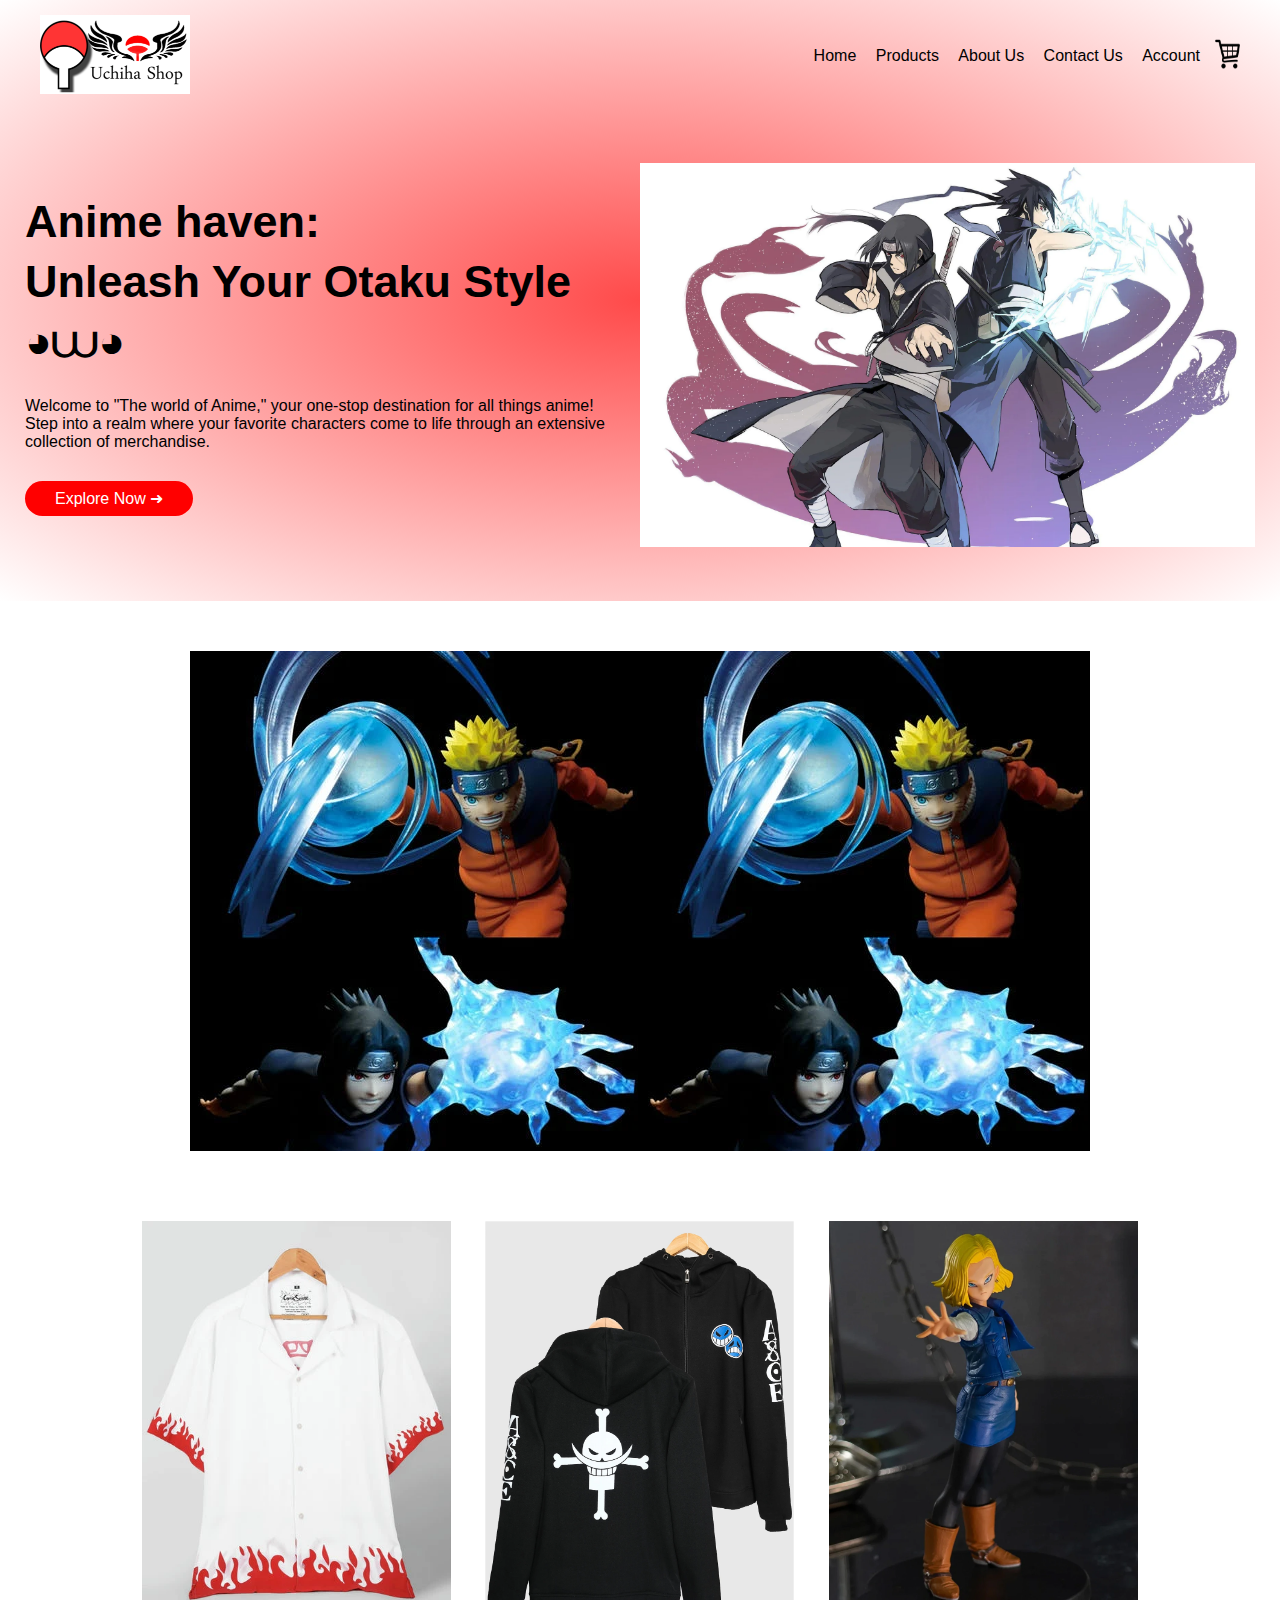
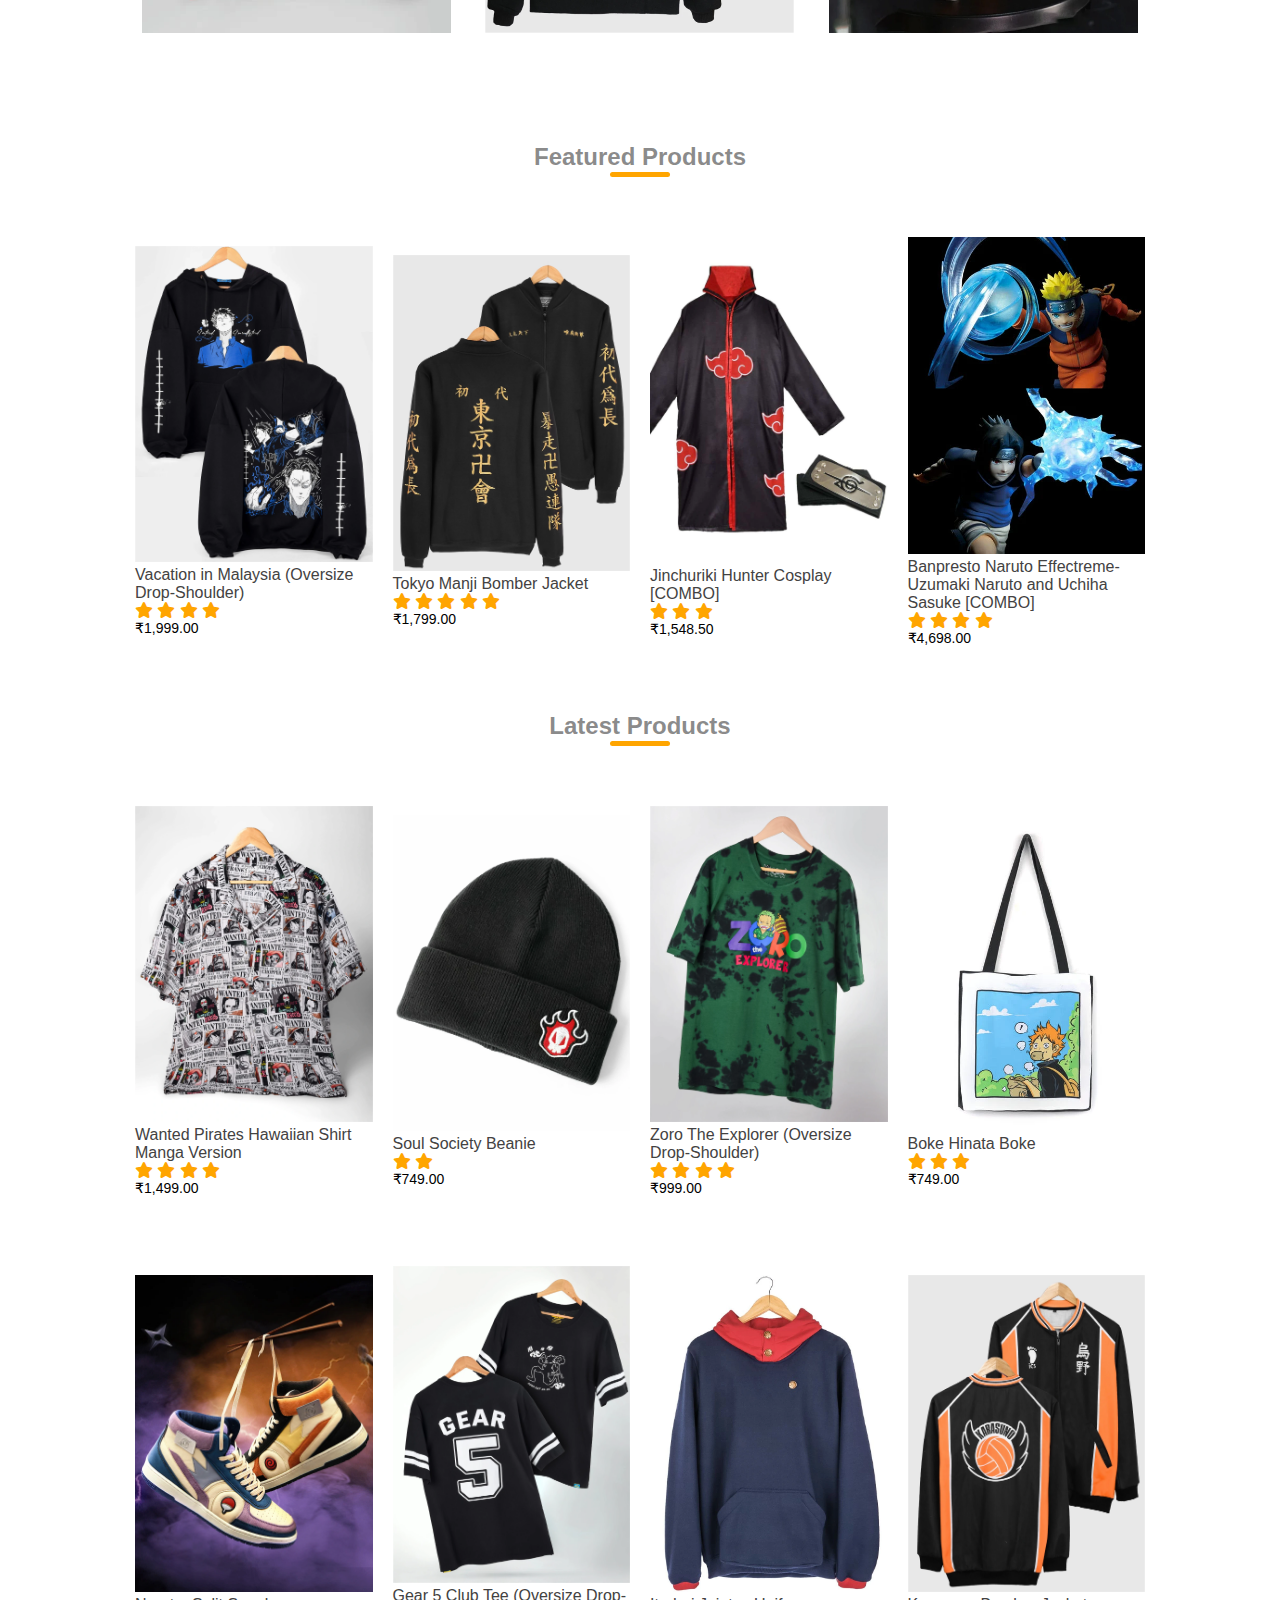
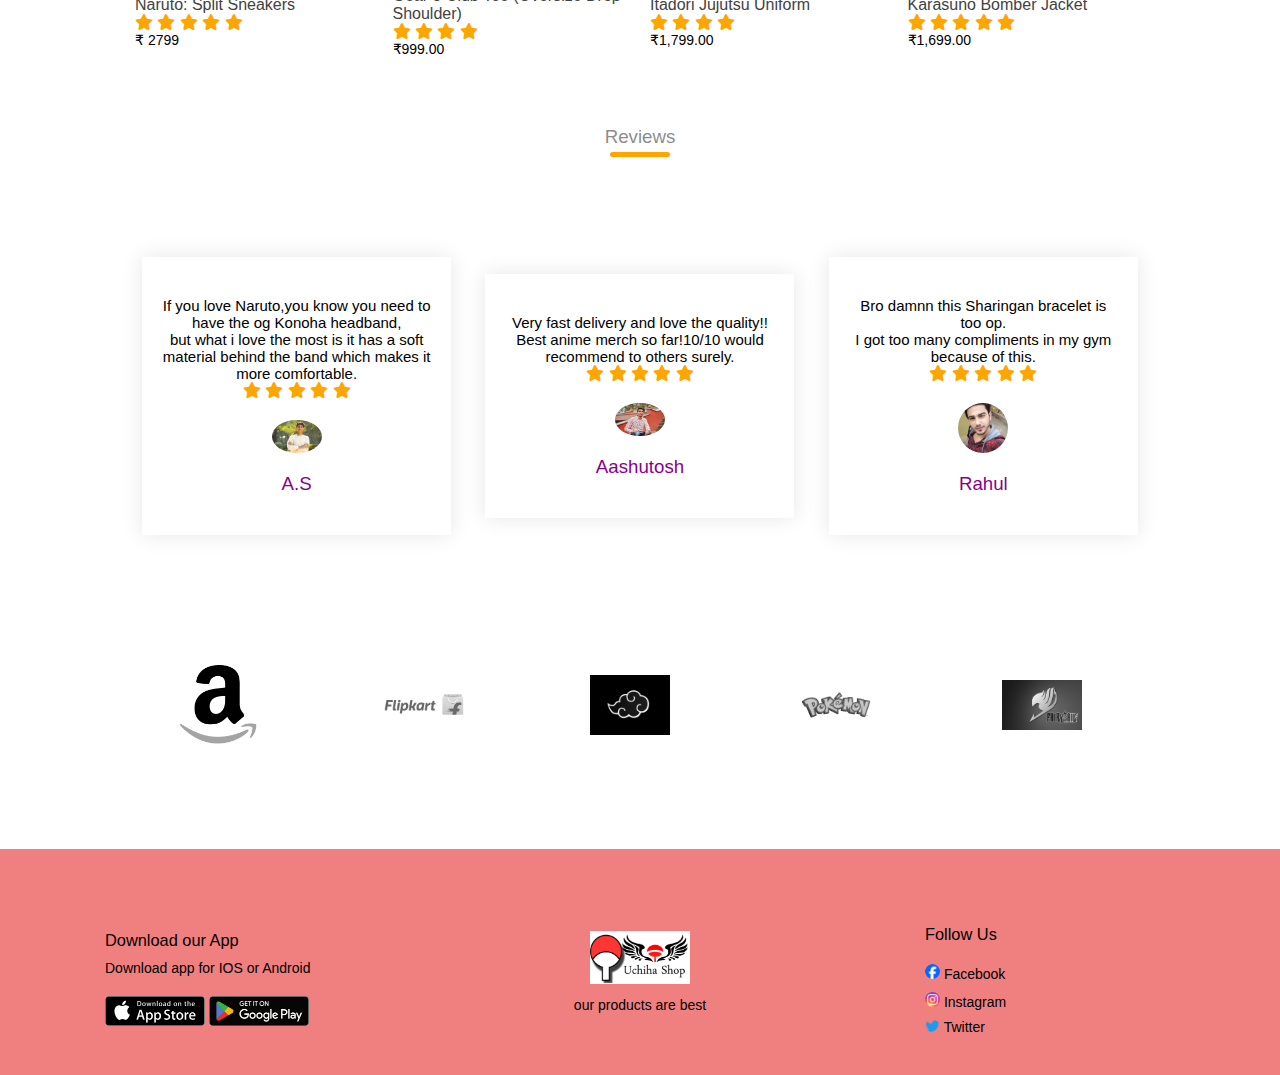
<file: eccommerce website/index.html>
<!DOCTYPE html>
<html lang="en">
<head>
    <meta charset="UTF-8">
    <meta name="viewport" content="width=device-width,initial-scale=1.0">
    <title>Uchiha Shop</title>
    <link rel="stylesheet" href="style.css">
    <link rel="preconnect" href="https://fonts.googleapis.com">
<link rel="preconnect" href="https://fonts.gstatic.com" crossorigin>
<link href="https://fonts.googleapis.com/css2?family=Oswald:wght@300;400;500;600;700&display=swap" rel="stylesheet">
<link rel="stylesheet" href="https://cdnjs.cloudflare.com/ajax/libs/font-awesome/6.5.1/css/all.min.css">
</head>
<body>

    <div class="header">
    <div class="container">
        <div class="navbar">
            <div class="logo">
                <a href="index.html"><img src="images/uchiha.png" width="150px"></a>
            </div>
            <nav>
                <ul id="MenuItems">
                    <li><a href="index.html">Home</a></li>
                    <li><a href="products.html">Products</a></li>
                    <li><a href="About us.html">About Us</a></li>
                    <li><a href="Contact us.html">Contact Us</a></li>
                    <li><a href="account.html">Account</a></li>
    
    
                </ul>
            </nav>
            <a href="cart.html"><img src="images/basket-cart-icon-27.png" width="25px" height="30px"></a>
            <img src="images/menu-icon-24.png" class="menu-icon" onclick="menutoggle()">
    </div>
    <div class="row">
        <div class="col-2">
            <h1>Anime haven:<br> Unleash Your Otaku Style ◕⩊◕</h1>
            <p>Welcome to "The world of Anime," your one-stop destination for all things anime!<br> 
               Step into a realm where your favorite characters come to life through an extensive collection of merchandise.</p>
               <a href="products.html"class="btn">Explore Now &#x279C;</a>
        </div>
        <div class="col-2">
            <img src="images/naruto.png">

        </div>    
    </div>
    </div>
</div>

<!-- slider -->

<div class="slider">

</div>



<!-- featured categories -->
  <div class="categories">
    <div class="small-container">
        <div class="row">
            <div class="col-3">
                <img src="images/shirt.jpg">
            </div>
            <div class="col-3">
                <img src="images/hoodie.jpg">
            </div>
            <div class="col-3">
                <img src="images/figurine.jpg">
            </div>
    
        </div>
    </div>
    
  </div>

<!-- featured products -->
<div class="small-container">
    <h2 class="title">Featured Products</h2>
    <div class="row">
        <div class="col-4">
            <a href="product-details.html"><img src="images/Latest1.jpg"></a>
            <h4>Vacation in Malaysia (Oversize Drop-Shoulder)</h4>
            <div class="rating">
                <i class="fa fa-star"></i>
                <i class="fa fa-star"></i>
                <i class="fa fa-star"></i>
                <i class="fa fa-star"></i>
                <i class="fa fa-star-o"></i>
            </div>
            <p>₹1,999.00</p>
        </div>
        <div class="col-4">
            <img src="images/TR.jpg">
            <h4>Tokyo Manji Bomber Jacket</h4>
            <div class="rating">
                <i class="fa fa-star"></i>
                <i class="fa fa-star"></i>
                <i class="fa fa-star"></i>
                <i class="fa fa-star"></i>
                <i class="fa fa-star"></i>

            </div>
            <p>₹1,799.00</p>
        </div>
        <div class="col-4">
            <img src="images/NR.jpg">
            <h4>Jinchuriki Hunter Cosplay [COMBO]</h4>
            <div class="rating">
                <i class="fa fa-star"></i>
                <i class="fa fa-star"></i>
                <i class="fa fa-star"></i>
                <i class="fa fa-star-half-o" aria-hidden="true"></i>

            </div>
            <p>₹1,548.50</p>
        </div>
        <div class="col-4">
            <img src="images/SAS.jpg">
            <h4>Banpresto Naruto Effectreme-Uzumaki Naruto and Uchiha Sasuke [COMBO]</h4>
            <div class="rating">
                <i class="fa fa-star" aria-hidden="true"></i>
                <i class="fa fa-star" aria-hidden="true"></i>
                <i class="fa fa-star" aria-hidden="true"></i>
                <i class="fa fa-star" aria-hidden="true"></i>
                <i class="fa fa-star-o" aria-hidden="true"></i>

            </div>
            <p>₹4,698.00</p>
        </div>
    </div>

    <h2 class="title">Latest Products</h2>
    <div class="row">
        <div class="col-4">
            <img src="images/OP.jpg">
            <h4>Wanted Pirates Hawaiian Shirt Manga Version</h4>
            <div class="rating">
                <i class="fa fa-star" aria-hidden="true"></i>
                <i class="fa fa-star" aria-hidden="true"></i>
                <i class="fa fa-star" aria-hidden="true"></i>
                <i class="fa fa-star" aria-hidden="true"></i>
                <i class="fa fa-star-o" aria-hidden="true"></i>

            </div>
            <p>₹1,499.00</p>
        </div>
        <div class="col-4">
            <img src="images/Latest2.jpg">
            <h4>Soul Society Beanie</h4>
            <div class="rating">
                <i class="fa fa-star" aria-hidden="true"></i>
                <i class="fa fa-star" aria-hidden="true"></i>
                

            </div>
            <p>₹749.00</p>
        </div>
        <div class="col-4">
            <img src="images/latest3.jpg">
            <h4>Zoro The Explorer (Oversize Drop-Shoulder)</h4>
            <div class="rating">
                <i class="fa fa-star" aria-hidden="true"></i>
                <i class="fa fa-star" aria-hidden="true"></i>
                <i class="fa fa-star" aria-hidden="true"></i>
                <i class="fa fa-star" aria-hidden="true"></i>
                <i class="fa fa-star-o" aria-hidden="true"></i>

            </div>
            <p>₹999.00</p>
        </div>
        <div class="col-4">
            <img src="images/latest4.jpg">
            <h4>Boke Hinata Boke</h4>
            <div class="rating">
                <i class="fa fa-star" aria-hidden="true"></i>
                <i class="fa fa-star" aria-hidden="true"></i>
                <i class="fa fa-star" aria-hidden="true"></i>
               

            </div>
            <p>₹749.00</p>
        </div>
        <div class="col-4">
            <img src="images/1700150459_8923890.jpg.webp">
            <h4>Naruto: Split Sneakers</h4>
            <div class="rating">
                <i class="fa fa-star" aria-hidden="true"></i>
                <i class="fa fa-star" aria-hidden="true"></i>
                <i class="fa fa-star" aria-hidden="true"></i>
                <i class="fa fa-star" aria-hidden="true"></i>
                <i class="fa fa-star" aria-hidden="true"></i>

            </div>
            <p>₹ 2799</p>
        </div><div class="col-4">
            <img src="images/onepiece_gear5_jersey_tee_listing6_hitasnhi-1-scaled.jpg.webp">
            <h4>Gear 5 Club Tee (Oversize Drop-Shoulder)</h4>
            <div class="rating">
                <i class="fa fa-star" aria-hidden="true"></i>
                <i class="fa fa-star" aria-hidden="true"></i>
                <i class="fa fa-star" aria-hidden="true"></i>
                <i class="fa fa-star" aria-hidden="true"></i>
                <i class="fa fa-star-o" aria-hidden="true"></i>

            </div>
            <p>₹999.00</p>
        </div><div class="col-4">
            <img src="images/itadori_cosplay_hoodief_comicsense.jpg.webp">
            <h4>Itadori Jujutsu Uniform</h4>
            <div class="rating">
                <i class="fa fa-star" aria-hidden="true"></i>
                <i class="fa fa-star" aria-hidden="true"></i>
                <i class="fa fa-star" aria-hidden="true"></i>
                <i class="fa fa-star" aria-hidden="true"></i>
                <i class="fa fa-star-o" aria-hidden="true"></i>

            </div>
            <p>₹1,799.00</p>
        </div><div class="col-4">
            <img src="images/haikyuu_karasuno_bomber_listing7_hitanshi-scaled.jpg.webp">
            <h4>Karasuno Bomber Jacket</h4>
            <div class="rating">
                <i class="fa fa-star" aria-hidden="true"></i>
                <i class="fa fa-star" aria-hidden="true"></i>
                <i class="fa fa-star" aria-hidden="true"></i>
                <i class="fa fa-star" aria-hidden="true"></i>
                <i class="fa fa-star" aria-hidden="true"></i>

            </div>
            <p>₹1,699.00</p>
        </div>
    </div>
</div>

<!-- testimonial -->
<h3 class="title">Reviews</h3>
<div class="testimonial">
    <div class="small-container">
        <div class="row">
            <div class="col-3">
                <div class="rating">
                <p>If you love Naruto,you know you need to have the og Konoha headband,<br>
                    but what i love the most is it has a soft material behind the band which makes it more comfortable.</p>
                <i class="fa fa-star" aria-hidden="true"></i>
                <i class="fa fa-star" aria-hidden="true"></i>
                <i class="fa fa-star" aria-hidden="true"></i>
                <i class="fa fa-star" aria-hidden="true"></i>
                <i class="fa fa-star" aria-hidden="true"></i>
            </div>
            <img src="images/istockphoto.jpg">
            <h3>A.S</h3>

        </div>
        <div class="col-3">
            <div class="rating">
            <p>Very fast delivery and love the quality!!<br>
                Best anime merch so far!10/10 would recommend to others surely.</p>
            <i class="fa fa-star" aria-hidden="true"></i>
            <i class="fa fa-star" aria-hidden="true"></i>
            <i class="fa fa-star" aria-hidden="true"></i>
            <i class="fa fa-star" aria-hidden="true"></i>
            <i class="fa fa-star" aria-hidden="true"></i>
        </div>
        <img src="images/indian.jpg">
        <h3>Aashutosh</h3>

    </div>
    <div class="col-3">
        <div class="rating">
        <p>Bro damnn this Sharingan bracelet is too op.<br>
            I got too many compliments in my gym because of this.</p>
        <i class="fa fa-star" aria-hidden="true"></i>
        <i class="fa fa-star" aria-hidden="true"></i>
        <i class="fa fa-star" aria-hidden="true"></i>
        <i class="fa fa-star" aria-hidden="true"></i>
        <i class="fa fa-star" aria-hidden="true"></i>
    </div>
    <img src="images/40.jpg">
    <h3>Rahul</h3>

</div>
    </div>
</div>


<!-- brands -->
<div class="brands">
    <div class="small-container">
        <div class="row">
            <div class="col-5">
                <img src="images/Amazon.jpg">
            </div>
            <div class="col-5">
                <img src="images/Flipkart.jpg">
            </div>
            <div class="col-5">
                <img src="images/akatuski.jpg">
            </div>
            <div class="col-5">
                <img src="images/pokemon.jpg">
            </div>
            <div class="col-5">
                <img src="images/FT.jpg">
            </div>
        </div>
    </div>
</div>

<!-- footer -->

<div class="footer">
    <div class="container">
        <div class="row">
            <div class="footer-col-1">
                <h3>Download our App</h3>
                <p>Download app for IOS or Android</p>
                <div class="app-logo">
                    <img src="images/Download_on_the_App_Store_Badge.svg.png">
                    <img src="images/Google_Play_Store_badge_EN.svg.png">
                </div>
            </div>
            <div class="footer-col-2">
                <img src="images/uchiha.png">
                <p>our products are best</p>
            </div>
            <div class="footer-col-3">
                <h3>Follow Us</h3>
               <ul>
                <li><img src="images/Facebook_Logo_2023.png"> Facebook</li>
                <li><img src="images/Instagram_logo_2016.svg.png"> Instagram</li>
                <li><img src="images/Logo_of_Twitter.svg.png"> Twitter</li>
               </ul>
            </div>
        </div>
    </div>
</div>

<!-- js for toggle menu -->

<script>
    var MenuItems= document.getElementById("MenuItems");
    MenuItems.style.maxHeight="0px";

    function menutoggle(){
        if(MenuItems.style.maxHeight=="0px")
        {
            MenuItems.style.maxHeight="200px";
        }
        else
        {
            MenuItems.style.maxHeight="0px";
        }

    }
</script>

</body>

</html>
</file>
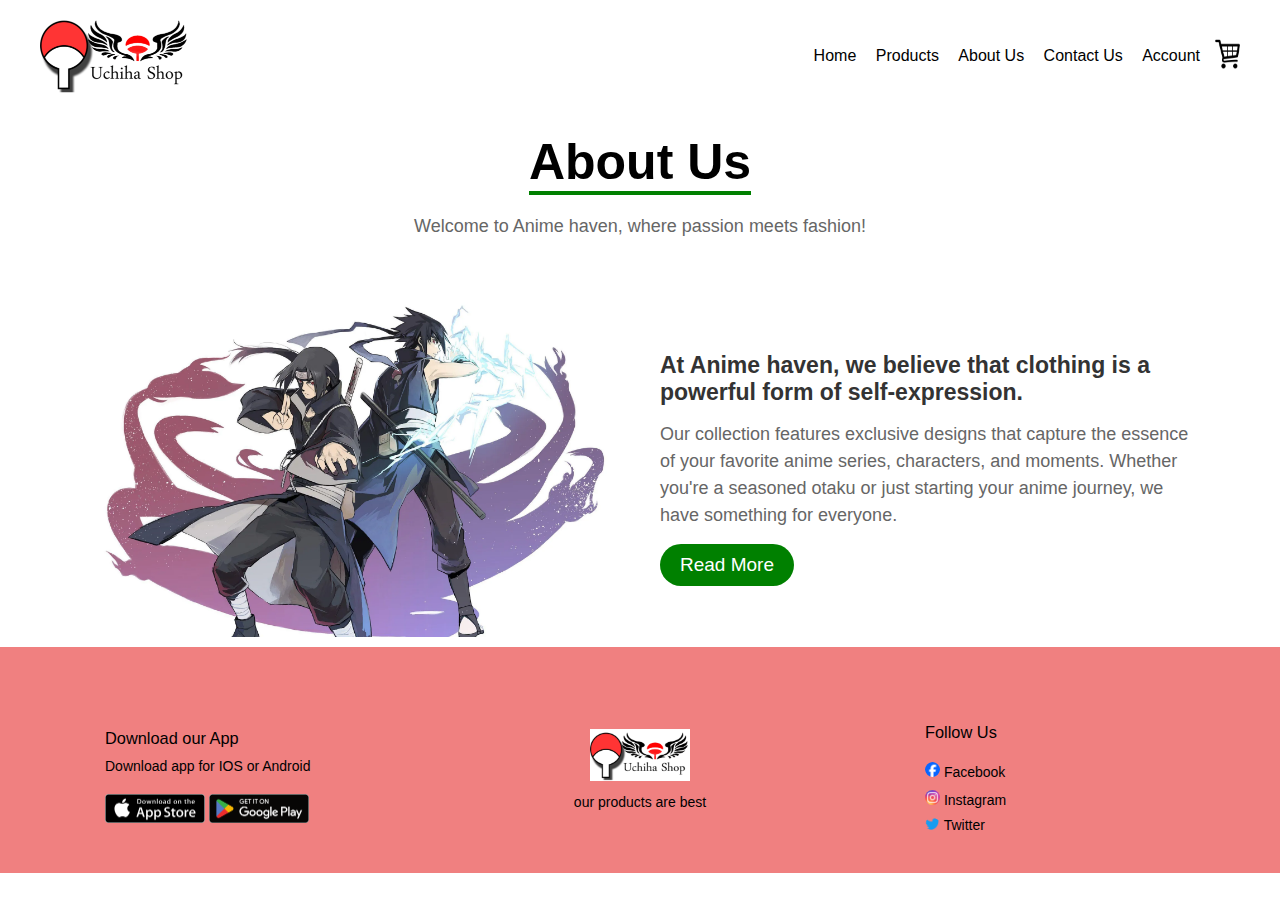
<file: eccommerce website/About us.html>
<!DOCTYPE html>
<html lang="en">
<head>
    <meta charset="UTF-8">
    <meta name="viewport" content="width=device-width,initial-scale=1.0">
    <title>About Us</title>
    <link rel="stylesheet" href="style.css">
    <link rel="preconnect" href="https://fonts.googleapis.com">
<link rel="preconnect" href="https://fonts.gstatic.com" crossorigin>
<link href="https://fonts.googleapis.com/css2?family=Oswald:wght@300;400;500;600;700&display=swap" rel="stylesheet">
<link rel="stylesheet" href="https://cdnjs.cloudflare.com/ajax/libs/font-awesome/6.5.1/css/all.min.css">
</head>
<body>

  <div class="container">
        <div class="navbar">
            <div class="logo">
                <a href="index.html"><img src="images/uchiha.png" width="150px"></a>
            </div>
            <nav>
                <ul id="MenuItems">
                    <li><a href="index.html">Home</a></li>
                    <li><a href="products.html">Products</a></li>
                    <li><a href="About us.html">About Us</us></a></li>
                    <li><a href="Contact us.html">Contact Us</a></li>
                    <li><a href="account.html">Account</a></li>
    
    
                </ul>
            </nav>
            <a href="cart.html"><img src="images/basket-cart-icon-27.png" width="25px" height="30px"></a>
            <img src="images/menu-icon-24.png" class="menu-icon" onclick="menutoggle()">
    </div>
    </div>

    <!-- About us details -->

    <div class="heading">
        <h1>About Us</h1>
        <p>Welcome to Anime haven, where passion meets fashion!</p>
    </div>
    <div class="containur">
        <section class="About">
            <div class="about-imgage">
                <img src="images/naruto.png">
            </div>
            <div class="about-content">
                <h2>At Anime haven, we believe that clothing is a powerful form of self-expression.</h2>
                <p>Our collection features exclusive designs that capture the essence of your favorite anime series, characters, and moments. 
                    Whether you're a seasoned otaku or just starting your anime journey, we have something for everyone.</p>
                    <a href=""class="read-more">Read More</a>
            </div>
        </section>
    </div>



<!-- footer -->

<div class="footer">
    <div class="container">
        <div class="row">
            <div class="footer-col-1">
                <h3>Download our App</h3>
                <p>Download app for IOS or Android</p>
                <div class="app-logo">
                    <img src="images/Download_on_the_App_Store_Badge.svg.png">
                    <img src="images/Google_Play_Store_badge_EN.svg.png">
                </div>
            </div>
            <div class="footer-col-2">
                <img src="images/uchiha.png">
                <p>our products are best</p>
            </div>
            <div class="footer-col-3">
                <h3>Follow Us</h3>
               <ul>
                <li><img src="images/Facebook_Logo_2023.png"> Facebook</li>
                <li><img src="images/Instagram_logo_2016.svg.png"> Instagram</li>
                <li><img src="images/Logo_of_Twitter.svg.png"> Twitter</li>
               </ul>
            </div>
        </div>
    </div>
</div>
<!-- js for toggle menu -->

<script>
    var MenuItems= document.getElementById("MenuItems");
    MenuItems.style.maxHeight="0px";

    function menutoggle(){
        if(MenuItems.style.maxHeight=="0px")
        {
            MenuItems.style.maxHeight="200px";
        }
        else
        {
            MenuItems.style.maxHeight="0px";
        }

    }
</script>

</body>

</html>
</file>
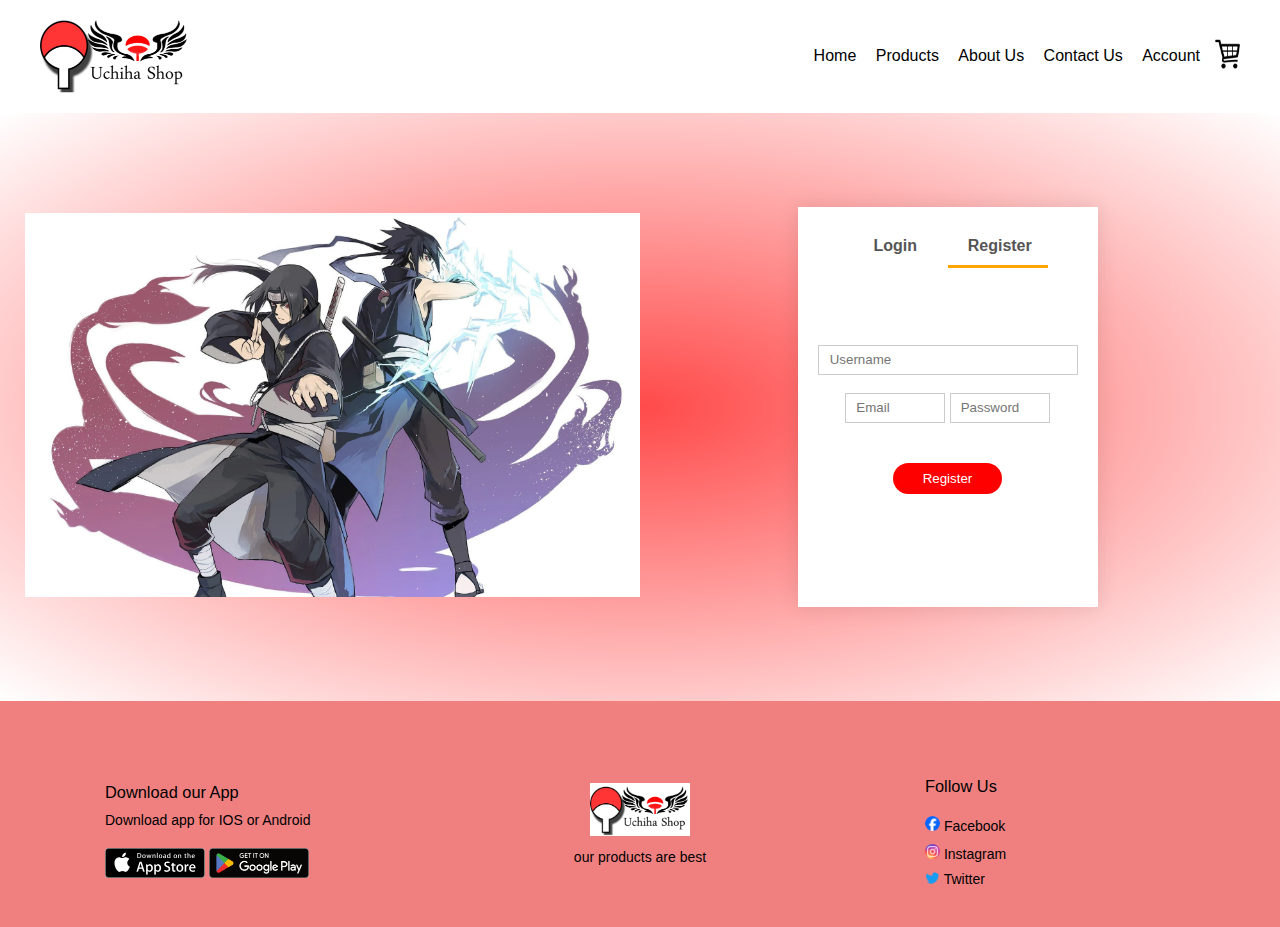
<file: eccommerce website/account.html>
<!DOCTYPE html>
<html lang="en">
<head>
    <meta charset="UTF-8">
    <meta name="viewport" content="width=device-width,initial-scale=1.0">
    <title>Login/Register page</title>
    <link rel="stylesheet" href="style.css">
    <link rel="preconnect" href="https://fonts.googleapis.com">
<link rel="preconnect" href="https://fonts.gstatic.com" crossorigin>
<link href="https://fonts.googleapis.com/css2?family=Oswald:wght@300;400;500;600;700&display=swap" rel="stylesheet">
<link rel="stylesheet" href="https://cdnjs.cloudflare.com/ajax/libs/font-awesome/6.5.1/css/all.min.css">
</head>
<body>

  <div class="container">
        <div class="navbar">
            <div class="logo">
                <a href="index.html"><img src="images/uchiha.png" width="150px"></a>
            </div>
            <nav>
                <ul id="MenuItems">
                    <li><a href="index.html">Home</a></li>
                    <li><a href="products.html">Products</a></li>
                    <li><a href="About us.html">About Us</a></li>
                    <li><a href="Contact us.html">Contact Us</a></li>
                    <li><a href="account.html">Account</a></li>
    
    
                </ul>
            </nav>
            <a href="cart.html"><img src="images/basket-cart-icon-27.png" width="25px" height="30px"></a>
            <img src="images/menu-icon-24.png" class="menu-icon" onclick="menutoggle()">
    </div>
    </div>

<!-- account-page -->

<div class="account-page">
    <div class="container">
        <div class="row">
            <div class="col-2">
                <img src="images/naruto.png" width="100%">
            </div>
            <div class="col-2">
                <div class="form-container">
                    <div class="form-btn">
                        <span onclick="login()">Login</span>
                        <span onclick="register()">Register</span>
                        
                        <hr id="Indicator">
                    </div>
                    
                    <form id="LoginForm">
                        <input type="text" placeholder="Username">
                        <input type="password" placeholder="Password">
                        <button type="submit" class="btn">Login</button><br>
                        <a href="admin page.html">Forgot Password</a>
                    </form>

                    <form id="RegForm">
                        <input type="text" placeholder="Username">
                        <input type="email" placeholder="Email">
                        <input type="password" placeholder="Password">
                        <button type="submit" class="btn">Register</button>                       
                    </form>
                </div>
            </div>
        </div>
    </div>
</div>

<!-- footer -->

<div class="footer">
    <div class="container">
        <div class="row">
            <div class="footer-col-1">
                <h3>Download our App</h3>
                <p>Download app for IOS or Android</p>
                <div class="app-logo">
                    <img src="images/Download_on_the_App_Store_Badge.svg.png">
                    <img src="images/Google_Play_Store_badge_EN.svg.png">
                </div>
            </div>
            <div class="footer-col-2">
                <img src="images/uchiha.png">
                <p>our products are best</p>
            </div>
            <div class="footer-col-3">
                <h3>Follow Us</h3>
               <ul>
                <li><img src="images/Facebook_Logo_2023.png"> Facebook</li>
                <li><img src="images/Instagram_logo_2016.svg.png"> Instagram</li>
                <li><img src="images/Logo_of_Twitter.svg.png"> Twitter</li>
               </ul>
            </div>
        </div>
    </div>
</div>

<!-- js for toggle menu -->

<script>
    var MenuItems= document.getElementById("MenuItems");
    MenuItems.style.maxHeight="0px";

    function menutoggle(){
        if(MenuItems.style.maxHeight=="0px")
        {
            MenuItems.style.maxHeight="200px";
        }
        else
        {
            MenuItems.style.maxHeight="0px";
        }

    }
</script>

<!-- js for toggle form -->

<script>

    var LoginForm =document.getElementById("LoginForm");
    var RegForm =document.getElementById("RegForm");
    var Indicator =document.getElementById("Indicator");

    function register(){

        RegForm.style.transform="translateX(0px)";
        LoginForm.style.transform="translateX(0px)";
        Indicator.style.transform="translateX(150px)";
    }

    function login(){

        RegForm.style.transform="translateX(300px)";
        LoginForm.style.transform="translateX(300px)";
        Indicator.style.transform="translateX(40px)";
    }

</script>

</body>

</html>
</file>
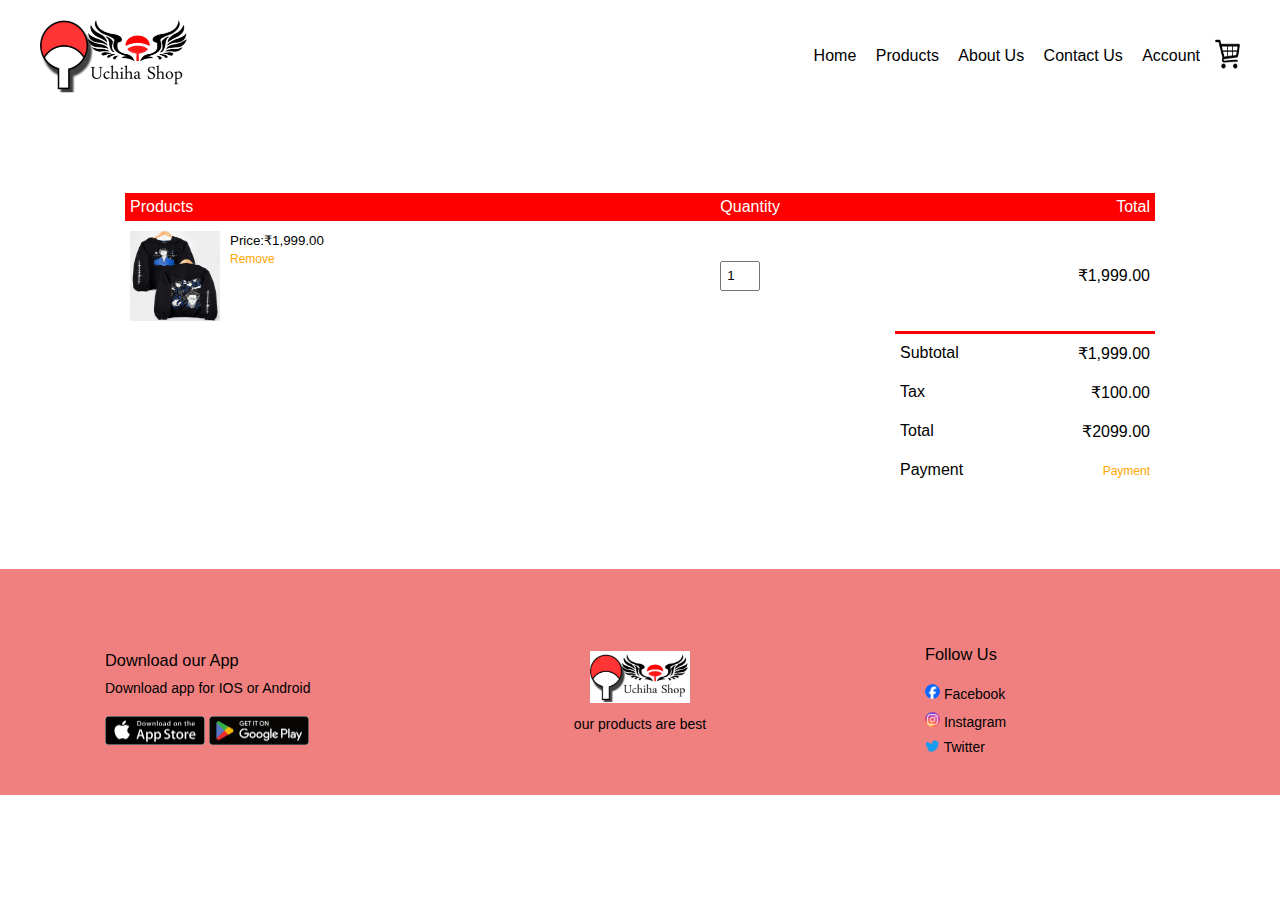
<file: eccommerce website/cart.html>
<!DOCTYPE html>
<html lang="en">
<head>
    <meta charset="UTF-8">
    <meta name="viewport" content="width=device-width,initial-scale=1.0">
    <title>Cart</title>
    <link rel="stylesheet" href="style.css">
    <link rel="preconnect" href="https://fonts.googleapis.com">
<link rel="preconnect" href="https://fonts.gstatic.com" crossorigin>
<link href="https://fonts.googleapis.com/css2?family=Oswald:wght@300;400;500;600;700&display=swap" rel="stylesheet">
<link rel="stylesheet" href="https://cdnjs.cloudflare.com/ajax/libs/font-awesome/6.5.1/css/all.min.css">
</head>
<body>

  <div class="container">
        <div class="navbar">
            <div class="logo">
                <a href="index.html"><img src="images/uchiha.png" width="150px"></a>
            </div>
            <nav>
                <ul id="MenuItems">
                    <li><a href="index.html">Home</a></li>
                    <li><a href="products.html">Products</a></li>
                    <li><a href="About us.html">About Us</a></li>
                    <li><a href="Contact us.html">Contact Us</a></li>
                    <li><a href="account.html">Account</a></li>
    
    
                </ul>
            </nav>
            <a href="cart.html"><img src="images/basket-cart-icon-27.png" width="25px" height="30px"></a>
            <img src="images/menu-icon-24.png" class="menu-icon" onclick="menutoggle()">
    </div>
    </div>

    <!-- cart item details -->

    <div class="small-container cart-page">
        <table>
            <tr>
                <th>Products</th>
                <th>Quantity</th>
                <th>Total</th>
            </tr>
            <tr>
                <td>
                    <div class="cart-info">
                        <img src="images/Latest1.jpg">
                        <div>
                            <p>Vacation in Malaysia (Oversize Drop-Shoulder)</p>
                            <small>Price:₹1,999.00</small>
                            <br>
                            <a href="">Remove</a>
                        </div>
                    </div>
                </td>
                <td><input type="number" value="1"></td>
                <td>₹1,999.00</td>
            </tr>
            
        </table>

        <div class="total-price">
            <table>
                <tr>
                    <td>Subtotal</td>
                    <td>₹1,999.00</td>
                </tr>
                <tr>
                    <td>Tax</td>
                    <td>₹100.00</td>
                </tr>
                <tr>
                    <td>Total</td>
                    <td>₹2099.00</td>
                </tr>
                <tr>
                    <td>Payment</td>
                    <td><a href="payment.html">Payment</a></td>
                </tr>
            </table>
        </div>



    </div>


<!-- footer -->

<div class="footer">
    <div class="container">
        <div class="row">
            <div class="footer-col-1">
                <h3>Download our App</h3>
                <p>Download app for IOS or Android</p>
                <div class="app-logo">
                    <img src="images/Download_on_the_App_Store_Badge.svg.png">
                    <img src="images/Google_Play_Store_badge_EN.svg.png">
                </div>
            </div>
            <div class="footer-col-2">
                <img src="images/uchiha.png">
                <p>our products are best</p>
            </div>
            <div class="footer-col-3">
                <h3>Follow Us</h3>
               <ul>
                <li><img src="images/Facebook_Logo_2023.png"> Facebook</li>
                <li><img src="images/Instagram_logo_2016.svg.png"> Instagram</li>
                <li><img src="images/Logo_of_Twitter.svg.png"> Twitter</li>
               </ul>
            </div>
        </div>
    </div>
</div>

<!-- js for toggle menu -->

<script>
    var MenuItems= document.getElementById("MenuItems");
    MenuItems.style.maxHeight="0px";

    function menutoggle(){
        if(MenuItems.style.maxHeight=="0px")
        {
            MenuItems.style.maxHeight="200px";
        }
        else
        {
            MenuItems.style.maxHeight="0px";
        }

    }
</script>

</body>

</html>
</file>
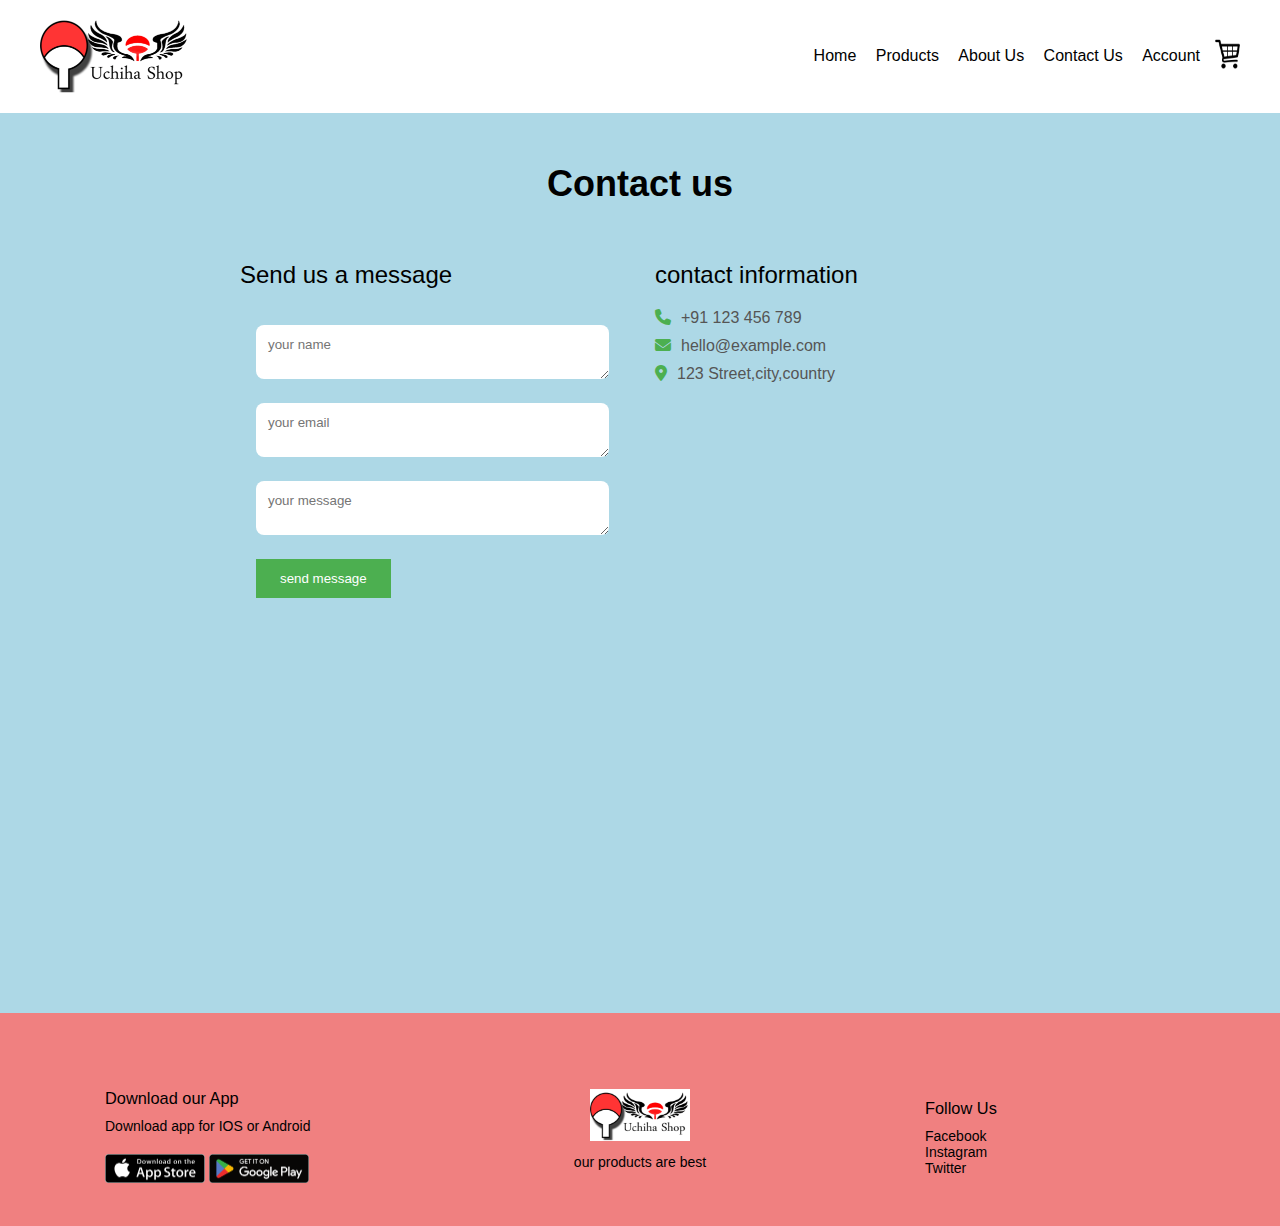
<file: eccommerce website/Contact us.html>
<!DOCTYPE html>
<html lang="en">
<head>
    <meta charset="UTF-8">
    <meta name="viewport" content="width=device-width,initial-scale=1.0">
    <title>All Products-  Uchiha Shop</title>
    <link rel="stylesheet" href="style.css">
    <link rel="preconnect" href="https://fonts.googleapis.com">
<link rel="preconnect" href="https://fonts.gstatic.com" crossorigin>
<link href="https://fonts.googleapis.com/css2?family=Oswald:wght@300;400;500;600;700&display=swap" rel="stylesheet">
<link rel="stylesheet" href="https://cdnjs.cloudflare.com/ajax/libs/font-awesome/6.5.1/css/all.min.css">
</head>
<body>

  <div class="container">
        <div class="navbar">
            <div class="logo">
                <a href="index.html"><img src="images/uchiha.png" width="150px"></a>
            </div>
            <nav>
                <ul id="MenuItems">
                    <li><a href="index.html">Home</a></li>
                    <li><a href="products.html">Products</a></li>
                    <li><a href="About us.html">About Us</us></a></li>
                    <li><a href="Contact us.html">Contact Us</a></li>
                    <li><a href="account.html">Account</a></li>
    
    
                </ul>
            </nav>
            <a href="cart.html"><img src="images/basket-cart-icon-27.png" width="25px" height="30px"></a>
            <img src="images/menu-icon-24.png" class="menu-icon" onclick="menutoggle()">
    </div>
    </div>

    <!-- Contact us details -->
      
    <section class="Contauct">
        <div class="containuer">
            <h2>Contact us</h2>
            <div class="contact-wrapper">
                <div class="contact-form">
                    <h3>Send us a message</h3>
                    <form>
                        <div class="form-group">
                            <textarea name="name"placeholder="your name"></textarea>
                        </div>
                        <div class="form-group">
                            <textarea name="email"placeholder="your email"></textarea> 
                        </div>
                        <div class="form-group">
                            <textarea name="message" placeholder="your message"></textarea>
                        </div>
                        <button type="submit"> send message</button>
                    </form>
                </div>
                <div class="contact-info">
                    <h3>contact information</h3>
                    <p><i class="fas fa-phone"></i>+91 123 456 789</p>
                    <p><i class="fas fa-envelope"></i>hello@example.com</p>
                    <p><i class="fas fa-map-marker-alt"></i>123 Street,city,country</p>
                </div>
            
            </div>
        </div>
    </section>
    <!-- footer -->

<div class="footer">
    <div class="container">
        <div class="row">
            <div class="footer-col-1">
                <h3>Download our App</h3>
                <p>Download app for IOS or Android</p>
                <div class="app-logo">
                    <img src="images/Download_on_the_App_Store_Badge.svg.png">
                    <img src="images/Google_Play_Store_badge_EN.svg.png">
                </div>
            </div>
            <div class="footer-col-2">
                <img src="images/uchiha.png">
                <p>our products are best</p>
            </div>
            <div class="footer-col-3">
                <h3>Follow Us</h3>
               <ul>
                <li>Facebook</li>
                <li>Instagram</li>
                <li>Twitter</li>
               </ul>
            </div>
        </div>
    </div>
</div>
<!-- js for toggle menu -->

<script>
    var MenuItems= document.getElementById("MenuItems");
    MenuItems.style.maxHeight="0px";

    function menutoggle(){
        if(MenuItems.style.maxHeight=="0px")
        {
            MenuItems.style.maxHeight="200px";
        }
        else
        {
            MenuItems.style.maxHeight="0px";
        }

    }
</script>

</body>

</html>
</file>
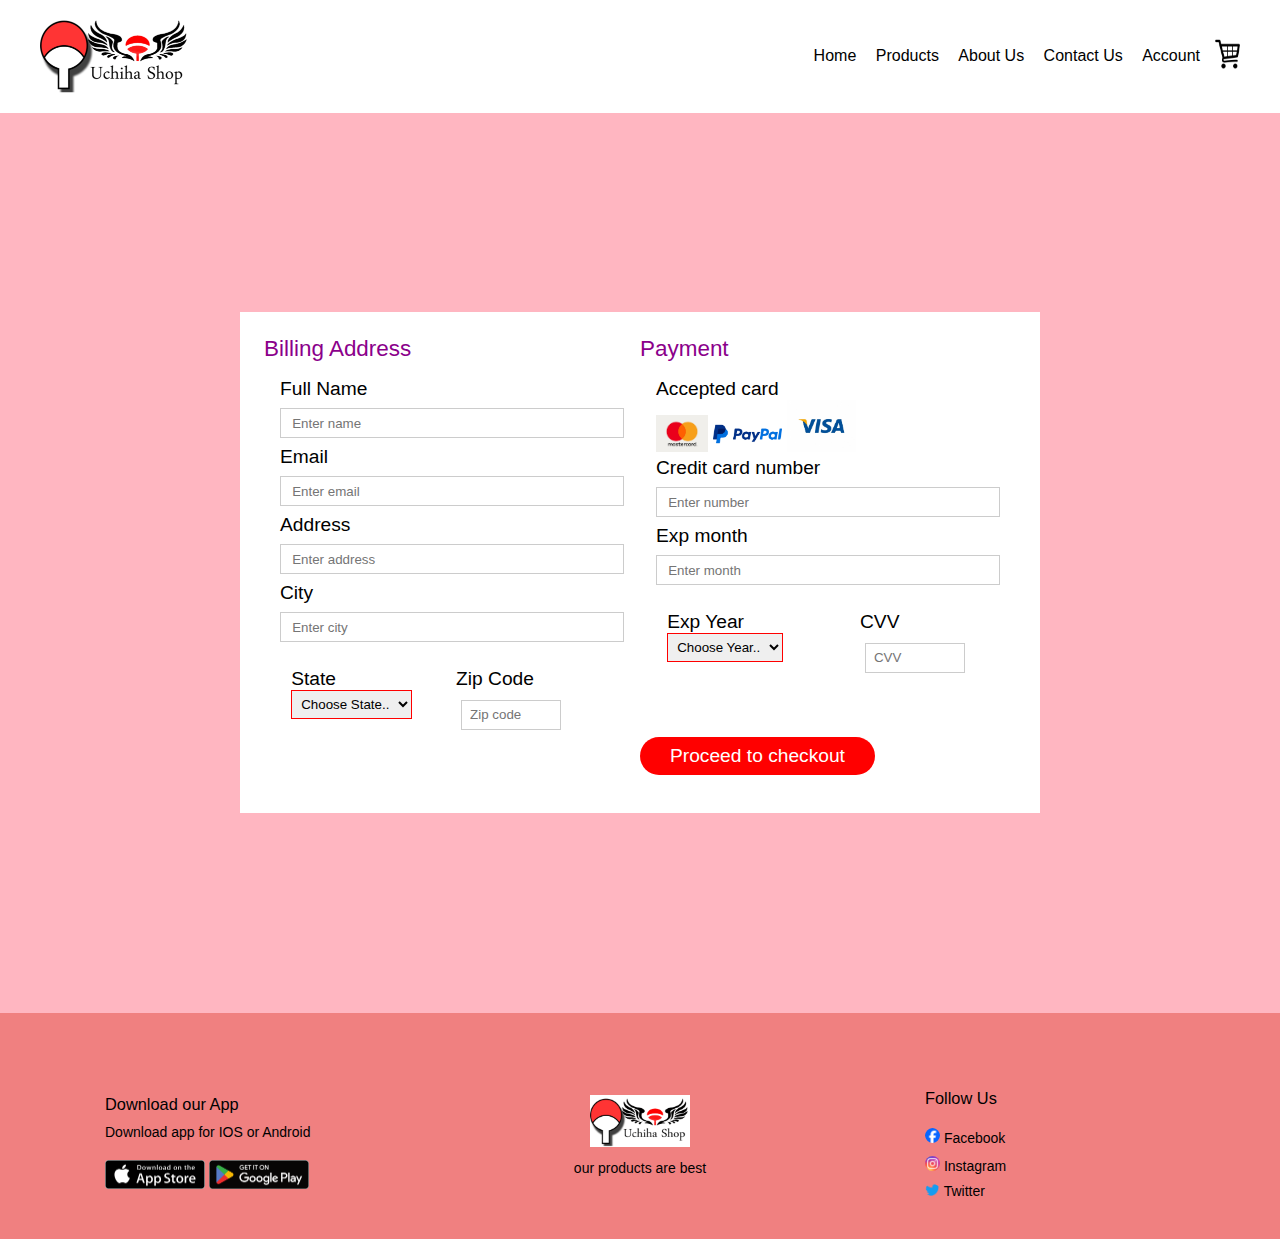
<file: eccommerce website/payment.html>
<!DOCTYPE html>
<html lang="en">
<head>
    <meta charset="UTF-8">
    <meta name="viewport" content="width=device-width,initial-scale=1.0">
    <title>Payment Page</title>
    <link rel="stylesheet" href="style.css">
    <link rel="preconnect" href="https://fonts.googleapis.com">
<link rel="preconnect" href="https://fonts.gstatic.com" crossorigin>
<link href="https://fonts.googleapis.com/css2?family=Oswald:wght@300;400;500;600;700&display=swap" rel="stylesheet">
<link rel="stylesheet" href="https://cdnjs.cloudflare.com/ajax/libs/font-awesome/6.5.1/css/all.min.css">
</head>
<body>

  <div class="container">
        <div class="navbar">
            <div class="logo">
                <a href="index.html"><img src="images/uchiha.png" width="150px"></a>
            </div>
            <nav>
                <ul id="MenuItems">
                    <li><a href="index.html">Home</a></li>
                    <li><a href="products.html">Products</a></li>
                    <li><a href="About us.html">About Us</us></a></li>
                    <li><a href="Contact us.html">Contact Us</a></li>
                    <li><a href="account.html">Account</a></li>
    
    
                </ul>
            </nav>
            <a href="cart.html"><img src="images/basket-cart-icon-27.png" width="25px" height="30px"></a>
            <img src="images/menu-icon-24.png" class="menu-icon" onclick="menutoggle()">
    </div>
    </div>
    
    <!-- payment -->

    <header>
        <div class="contaner">
            <div class="left">
                <h3>Billing Address</h3>
                <form>
                    Full Name
                    <input type="text" name="" placeholder="Enter name">
                    Email
                    <input type="text" name="" placeholder="Enter email">
                    Address
                    <input type="text" name="" placeholder="Enter address">
                    City
                    <input type="text" name="" placeholder="Enter city">
                    <div id="zip">
                        <label>
                            State
                            <select>
                                <option>Choose State..</option>
                                <option>Delhi</option>
                                <option>Haryana</option>
                                <option>Mumbai</option>
                            </select>
                        </label>
                        <label>
                            Zip Code
                            <input type="number" name="" placeholder="Zip code">
                        </label>
                    </div>
                </form>
            </div>
            <div class="right">
                <h3>Payment</h3>
                <form>
                    Accepted card <br>
                    <img src="images/MClogo-c823e495c5cf455c89ddfb0e17fc7978.png" width="15%">
                    <img src="images/PayPal_Logo.png" width="20%">
                    <img src="images/219_visa.png" width="20%">
                    <br>
                    Credit card number
                    <input type="text" name="" placeholder="Enter number">
                    Exp month
                    <input type="text" name="" placeholder="Enter month">
                    <div id="zip">
                        <label>
                            Exp Year
                            <select>
                                <option>Choose Year..</option>
                                <option>2024</option>
                                <option>2025</option>
                                <option>2026</option>
                            </select>
                        </label>
                        <label>
                            CVV
                            <input type="number" name="" placeholder="CVV">
                        </label>
                    </div>
                </form>
                
                <a href="success payment.html" class="btn">Proceed to checkout</a>
            </div>
        </div>
    </header>
    <!-- footer -->

<div class="footer">
    <div class="container">
        <div class="row">
            <div class="footer-col-1">
                <h3>Download our App</h3>
                <p>Download app for IOS or Android</p>
                <div class="app-logo">
                    <img src="images/Download_on_the_App_Store_Badge.svg.png">
                    <img src="images/Google_Play_Store_badge_EN.svg.png">
                </div>
            </div>
            <div class="footer-col-2">
                <img src="images/uchiha.png">
                <p>our products are best</p>
            </div>
            <div class="footer-col-3">
                <h3>Follow Us</h3>
               <ul>
                <li><img src="images/Facebook_Logo_2023.png"> Facebook</li>
                <li><img src="images/Instagram_logo_2016.svg.png"> Instagram</li>
                <li><img src="images/Logo_of_Twitter.svg.png"> Twitter</li>
               </ul>
            </div>
        </div>
    </div>
</div>
<!-- js for toggle menu -->

<script>
    var MenuItems= document.getElementById("MenuItems");
    MenuItems.style.maxHeight="0px";

    function menutoggle(){
        if(MenuItems.style.maxHeight=="0px")
        {
            MenuItems.style.maxHeight="200px";
        }
        else
        {
            MenuItems.style.maxHeight="0px";
        }

    }
</script>

</body>

</html>
</file>
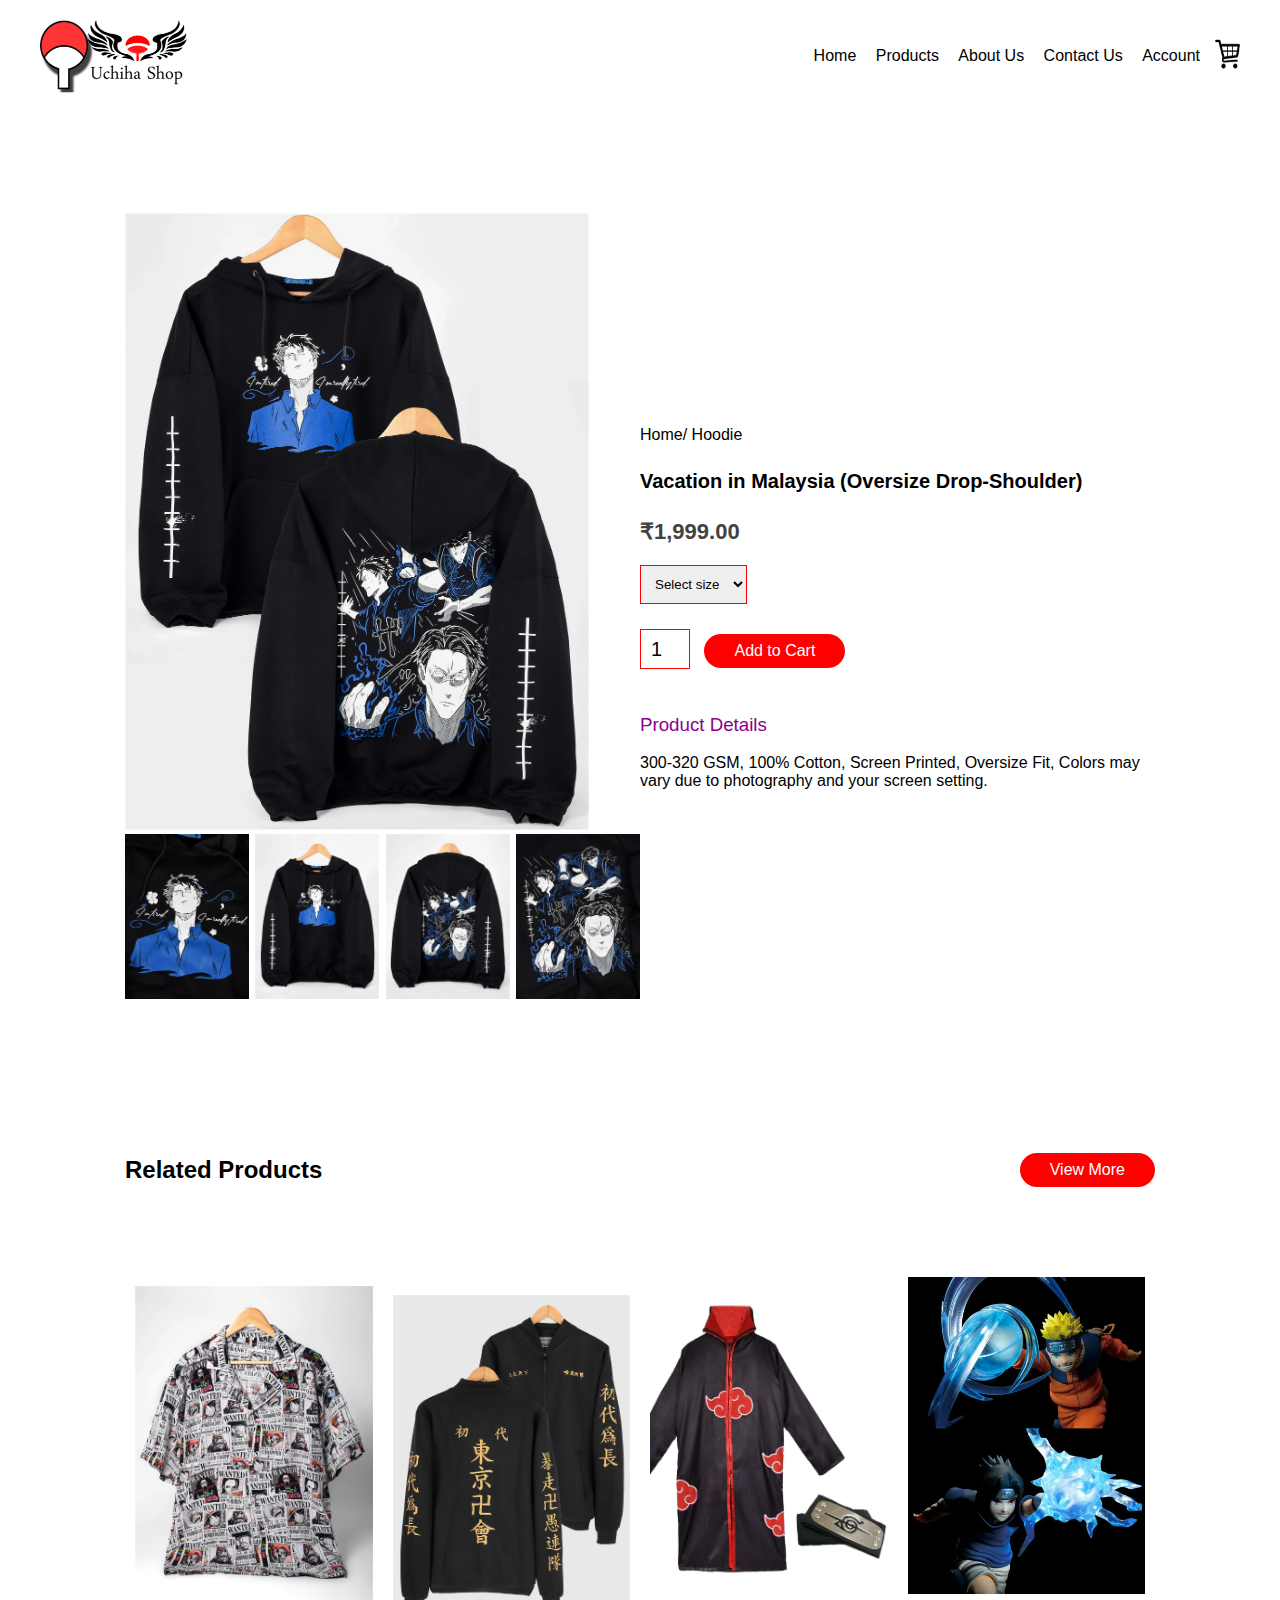
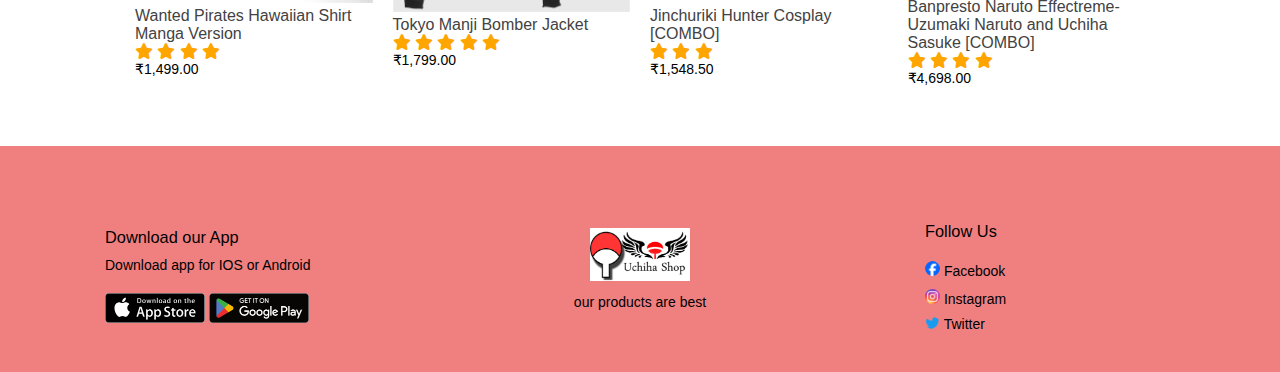
<file: eccommerce website/product-details.html>
<!DOCTYPE html>
<html lang="en">
<head>
    <meta charset="UTF-8">
    <meta name="viewport" content="width=device-width,initial-scale=1.0">
    <title>All Products-  Uchiha Shop</title>
    <link rel="stylesheet" href="style.css">
    <link rel="preconnect" href="https://fonts.googleapis.com">
<link rel="preconnect" href="https://fonts.gstatic.com" crossorigin>
<link href="https://fonts.googleapis.com/css2?family=Oswald:wght@300;400;500;600;700&display=swap" rel="stylesheet">
<link rel="stylesheet" href="https://cdnjs.cloudflare.com/ajax/libs/font-awesome/6.5.1/css/all.min.css">
</head>
<body>

  <div class="container">
        <div class="navbar">
            <div class="logo">
                <a href="index.html"><img src="images/uchiha.png" width="150px"></a>
            </div>
            <nav>
                <ul id="MenuItems">
                    <li><a href="index.html">Home</a></li>
                    <li><a href="product-details.html">Products</a></li>
                    <li><a href="About us.html">About Us</a></li>
                    <li><a href="Contact us.html">Contact Us</a></li>
                    <li><a href="account.html">Account</a></li>
    
    
                </ul>
            </nav>
            <a href="cart.html"><img src="images/basket-cart-icon-27.png" width="25px" height="30px"></a>
            <img src="images/menu-icon-24.png" class="menu-icon" onclick="menutoggle()">
    </div>
    </div>


    <!-- single product details -->

    <div class="small-container single-product">
        <div class="row">
            <div class="col-2">
                <img src="images/Latest1.jpg" width="90%" id="ProductImg">

                <div class="small-img-row">
                    <div class="small-img-col">
                        <img src="images/jjk1_nanami_hoodie_listing6_hitanshi-scaled.jpg" width="100%" class="small-img">
                    </div>
                    <div class="small-img-col">
                        <img src="images/jjk2_nanami_hoodie_listing3_hitanshi-scaled.jpg" width="100%" class="small-img">
                    </div>
                    <div class="small-img-col">
                        <img src="images/jjk3_nanami_hoodie_listing4_hitanshi-scaled.jpg" width="100%" class="small-img">
                    </div>
                    <div class="small-img-col">
                        <img src="images/jjk4_nanami_hoodie_listing7_hitanshi-scaled.jpg" width="100%" class="small-img">
                    </div>
                </div>


            </div>
            <div class="col-2">
                <p>Home/ Hoodie</p>
                <h1>Vacation in Malaysia (Oversize Drop-Shoulder)</h1>
                <h4>₹1,999.00</h4>
                <select>
                    <option>Select size</option>
                    <option>XXL</option>
                    <option>XL</option>
                    <option>Large</option>
                    <option>Medium</option>
                    <option>Small</option>
                </select>
                <input type="number" value="1">
                <a href="cart.html" class="btn">Add to Cart</a>

                <h3>Product Details</h3>
                <br>
                <p>300-320 GSM, 100% Cotton,
                    Screen Printed,
                    Oversize Fit,
                    Colors may vary due to photography and your screen setting.</p>
            </div>
        </div>
    </div>

<!-- title -->
<div class="small-container">
    <div class="row row-2">
        <h2>Related Products</h2>
        <a href="products.html" class="btn">View More</a>

    </div>
</div>

<!-- products -->
<div class="small-container">

    <div class="row">
        <div class="col-4">
            <img src="images/OP.jpg">
            <h4>Wanted Pirates Hawaiian Shirt Manga Version</h4>
            <div class="rating">
                <i class="fa fa-star"></i>
                <i class="fa fa-star"></i>
                <i class="fa fa-star"></i>
                <i class="fa fa-star"></i>
                <i class="fa fa-star-o"></i>
            </div>
            <p>₹1,499.00</p>
        </div>
        <div class="col-4">
            <img src="images/TR.jpg">
            <h4>Tokyo Manji Bomber Jacket</h4>
            <div class="rating">
                <i class="fa fa-star"></i>
                <i class="fa fa-star"></i>
                <i class="fa fa-star"></i>
                <i class="fa fa-star"></i>
                <i class="fa fa-star"></i>

            </div>
            <p>₹1,799.00</p>
        </div>
        <div class="col-4">
            <img src="images/NR.jpg">
            <h4>Jinchuriki Hunter Cosplay [COMBO]</h4>
            <div class="rating">
                <i class="fa fa-star"></i>
                <i class="fa fa-star"></i>
                <i class="fa fa-star"></i>
                <i class="fa fa-star-half-o" aria-hidden="true"></i>

            </div>
            <p>₹1,548.50</p>
        </div>
        <div class="col-4">
            <img src="images/SAS.jpg">
            <h4>Banpresto Naruto Effectreme-Uzumaki Naruto and Uchiha Sasuke [COMBO]</h4>
            <div class="rating">
                <i class="fa fa-star" aria-hidden="true"></i>
                <i class="fa fa-star" aria-hidden="true"></i>
                <i class="fa fa-star" aria-hidden="true"></i>
                <i class="fa fa-star" aria-hidden="true"></i>
                <i class="fa fa-star-o" aria-hidden="true"></i>

            </div>
            <p>₹4,698.00</p>
        </div>
    </div>

         
</div>


<!-- footer -->

<div class="footer">
    <div class="container">
        <div class="row">
            <div class="footer-col-1">
                <h3>Download our App</h3>
                <p>Download app for IOS or Android</p>
                <div class="app-logo">
                    <img src="images/Download_on_the_App_Store_Badge.svg.png">
                    <img src="images/Google_Play_Store_badge_EN.svg.png">
                </div>
            </div>
            <div class="footer-col-2">
                <img src="images/uchiha.png">
                <p>our products are best</p>
            </div>
            <div class="footer-col-3">
                <h3>Follow Us</h3>
               <ul>
                <li><img src="images/Facebook_Logo_2023.png"> Facebook</li>
                <li><img src="images/Instagram_logo_2016.svg.png"> Instagram</li>
                <li><img src="images/Logo_of_Twitter.svg.png"> Twitter</li>
               </ul>
            </div>
        </div>
    </div>
</div>

<!-- js for toggle menu -->

<script>
    var MenuItems= document.getElementById("MenuItems");
    MenuItems.style.maxHeight="0px";

    function menutoggle(){
        if(MenuItems.style.maxHeight=="0px")
        {
            MenuItems.style.maxHeight="200px";
        }
        else
        {
            MenuItems.style.maxHeight="0px";
        }

    }
</script>

<!-- js for product gallery -->
<script>
    var productImg=document.getElementById("ProductImg");
    var SmallImg=document.getElementsByClassName("small-img");

    SmallImg[0].onclick= function()
    {
        ProductImg.src= SmallImg[0].src;
    }
    SmallImg[1].onclick= function()
    {
        ProductImg.src= SmallImg[1].src;
    }
    SmallImg[2].onclick= function()
    {
        ProductImg.src= SmallImg[2].src;
    }
    SmallImg[3].onclick= function()
    {
        ProductImg.src= SmallImg[3].src;
    }

</script>

</body>

</html>
</file>
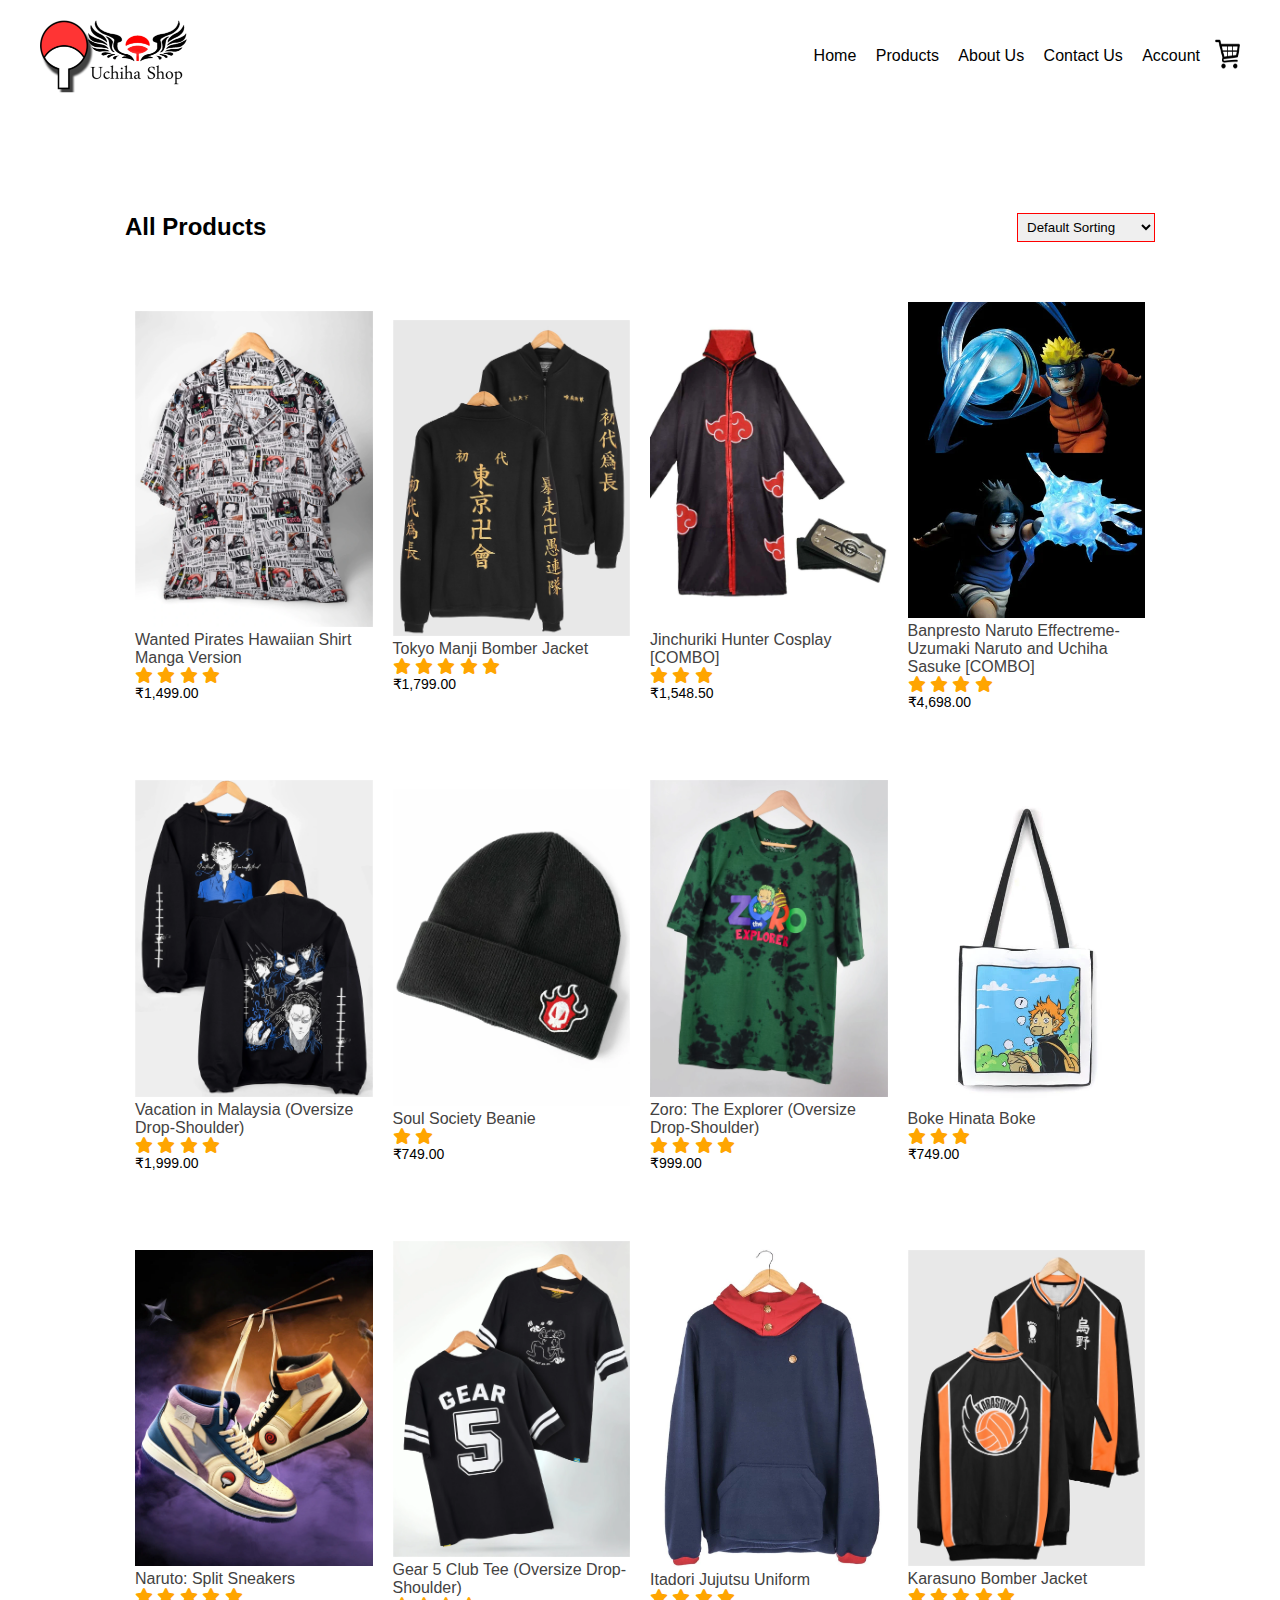
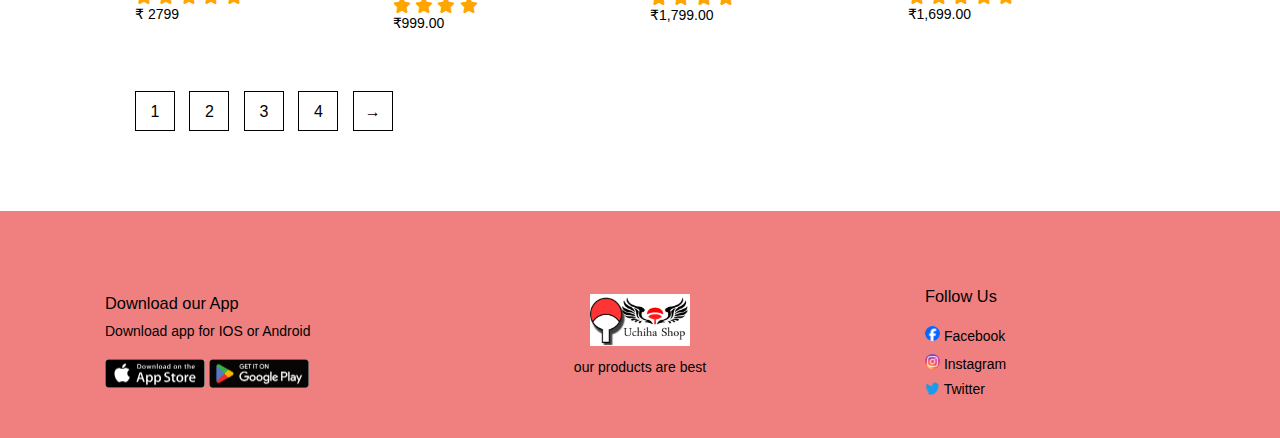
<file: eccommerce website/products.html>
<!DOCTYPE html>
<html lang="en">
<head>
    <meta charset="UTF-8">
    <meta name="viewport" content="width=device-width,initial-scale=1.0">
    <title>All Products-  Uchiha Shop</title>
    <link rel="stylesheet" href="style.css">
    <link rel="preconnect" href="https://fonts.googleapis.com">
<link rel="preconnect" href="https://fonts.gstatic.com" crossorigin>
<link href="https://fonts.googleapis.com/css2?family=Oswald:wght@300;400;500;600;700&display=swap" rel="stylesheet">
<link rel="stylesheet" href="https://cdnjs.cloudflare.com/ajax/libs/font-awesome/6.5.1/css/all.min.css">
</head>
<body>

  <div class="container">
        <div class="navbar">
            <div class="logo">
                <a href="index.html"><img src="images/uchiha.png" width="150px"></a>
            </div>
            <nav>
                <ul id="MenuItems">
                    <li><a href="index.html">Home</a></li>
                    <li><a href="products.html">Products</a></li>
                    <li><a href="About us.html">About Us</a></li>
                    <li><a href="Contact us.html">Contact Us</a></li>
                    <li><a href="account.html">Account</a></li>
    
    
                </ul>
            </nav>
            <a href="cart.html"><img src="images/basket-cart-icon-27.png" width="25px" height="30px"></a>
            <img src="images/menu-icon-24.png" class="menu-icon" onclick="menutoggle()">
    </div>
    </div>

<div class="small-container">

    <div class="row row-2">
        <h2>All Products</h2>
        <select>
            <option>Default Sorting</option>
            <option>Sort by Price</option>
            <option>Sort by Popularity</option>
            <option>Sort by Rating</option>
        </select>
    </div>
   
    <div class="row">
        <div class="col-4">
            <img src="images/OP.jpg">
            <h4>Wanted Pirates Hawaiian Shirt Manga Version</h4>
            <div class="rating">
                <i class="fa fa-star"></i>
                <i class="fa fa-star"></i>
                <i class="fa fa-star"></i>
                <i class="fa fa-star"></i>
                <i class="fa fa-star-o"></i>
            </div>
            <p>₹1,499.00</p>
        </div>
        <div class="col-4">
            <img src="images/TR.jpg">
            <h4>Tokyo Manji Bomber Jacket</h4>
            <div class="rating">
                <i class="fa fa-star"></i>
                <i class="fa fa-star"></i>
                <i class="fa fa-star"></i>
                <i class="fa fa-star"></i>
                <i class="fa fa-star"></i>

            </div>
            <p>₹1,799.00</p>
        </div>
        <div class="col-4">
            <img src="images/NR.jpg">
            <h4>Jinchuriki Hunter Cosplay [COMBO]</h4>
            <div class="rating">
                <i class="fa fa-star"></i>
                <i class="fa fa-star"></i>
                <i class="fa fa-star"></i>
                <i class="fa fa-star-half-o" aria-hidden="true"></i>

            </div>
            <p>₹1,548.50</p>
        </div>
        <div class="col-4">
            <img src="images/SAS.jpg">
            <h4>Banpresto Naruto Effectreme-Uzumaki Naruto and Uchiha Sasuke [COMBO]</h4>
            <div class="rating">
                <i class="fa fa-star" aria-hidden="true"></i>
                <i class="fa fa-star" aria-hidden="true"></i>
                <i class="fa fa-star" aria-hidden="true"></i>
                <i class="fa fa-star" aria-hidden="true"></i>
                <i class="fa fa-star-o" aria-hidden="true"></i>

            </div>
            <p>₹4,698.00</p>
        </div>
    </div>

    <div class="row">
        <div class="col-4">
            <a href="product-details.html"><img src="images/Latest1.jpg"></a>
            <h4>Vacation in Malaysia (Oversize Drop-Shoulder)</h4>
            <div class="rating">
                <i class="fa fa-star" aria-hidden="true"></i>
                <i class="fa fa-star" aria-hidden="true"></i>
                <i class="fa fa-star" aria-hidden="true"></i>
                <i class="fa fa-star" aria-hidden="true"></i>
                <i class="fa fa-star-o" aria-hidden="true"></i>

            </div>
            <p>₹1,999.00</p>
        </div>
        <div class="col-4">
            <img src="images/Latest2.jpg">
            <h4>Soul Society Beanie</h4>
            <div class="rating">
                <i class="fa fa-star" aria-hidden="true"></i>
                <i class="fa fa-star" aria-hidden="true"></i>
                

            </div>
            <p>₹749.00</p>
        </div>
        <div class="col-4">
            <img src="images/latest3.jpg">
            <h4>Zoro: The Explorer (Oversize Drop-Shoulder)</h4>
            <div class="rating">
                <i class="fa fa-star" aria-hidden="true"></i>
                <i class="fa fa-star" aria-hidden="true"></i>
                <i class="fa fa-star" aria-hidden="true"></i>
                <i class="fa fa-star" aria-hidden="true"></i>
                <i class="fa fa-star-o" aria-hidden="true"></i>

            </div>
            <p>₹999.00</p>
        </div>
        <div class="col-4">
            <img src="images/latest4.jpg">
            <h4>Boke Hinata Boke</h4>
            <div class="rating">
                <i class="fa fa-star" aria-hidden="true"></i>
                <i class="fa fa-star" aria-hidden="true"></i>
                <i class="fa fa-star" aria-hidden="true"></i>
               

            </div>
            <p>₹749.00</p>
        </div>
        <div class="col-4">
            <img src="images/1700150459_8923890.jpg.webp">
            <h4>Naruto: Split Sneakers</h4>
            <div class="rating">
                <i class="fa fa-star" aria-hidden="true"></i>
                <i class="fa fa-star" aria-hidden="true"></i>
                <i class="fa fa-star" aria-hidden="true"></i>
                <i class="fa fa-star" aria-hidden="true"></i>
                <i class="fa fa-star" aria-hidden="true"></i>

            </div>
            <p>₹ 2799</p>
        </div><div class="col-4">
            <img src="images/onepiece_gear5_jersey_tee_listing6_hitasnhi-1-scaled.jpg.webp">
            <h4>Gear 5 Club Tee (Oversize Drop-Shoulder)</h4>
            <div class="rating">
                <i class="fa fa-star" aria-hidden="true"></i>
                <i class="fa fa-star" aria-hidden="true"></i>
                <i class="fa fa-star" aria-hidden="true"></i>
                <i class="fa fa-star" aria-hidden="true"></i>
                <i class="fa fa-star-o" aria-hidden="true"></i>

            </div>
            <p>₹999.00</p>
        </div><div class="col-4">
            <img src="images/itadori_cosplay_hoodief_comicsense.jpg.webp">
            <h4>Itadori Jujutsu Uniform</h4>
            <div class="rating">
                <i class="fa fa-star" aria-hidden="true"></i>
                <i class="fa fa-star" aria-hidden="true"></i>
                <i class="fa fa-star" aria-hidden="true"></i>
                <i class="fa fa-star" aria-hidden="true"></i>
                <i class="fa fa-star-o" aria-hidden="true"></i>

            </div>
            <p>₹1,799.00</p>
        </div><div class="col-4">
            <img src="images/haikyuu_karasuno_bomber_listing7_hitanshi-scaled.jpg.webp">
            <h4>Karasuno Bomber Jacket</h4>
            <div class="rating">
                <i class="fa fa-star" aria-hidden="true"></i>
                <i class="fa fa-star" aria-hidden="true"></i>
                <i class="fa fa-star" aria-hidden="true"></i>
                <i class="fa fa-star" aria-hidden="true"></i>
                <i class="fa fa-star" aria-hidden="true"></i>

            </div>
            <p>₹1,699.00</p>
        </div>
    </div>

    <div class="page-btn">
        <span>1</span>
        <span>2</span>
        <span>3</span>
        <span>4</span>
        <span>&#8594;</span>
    </div>
         
</div>


<!-- footer -->

<div class="footer">
    <div class="container">
        <div class="row">
            <div class="footer-col-1">
                <h3>Download our App</h3>
                <p>Download app for IOS or Android</p>
                <div class="app-logo">
                    <img src="images/Download_on_the_App_Store_Badge.svg.png">
                    <img src="images/Google_Play_Store_badge_EN.svg.png">
                </div>
            </div>
            <div class="footer-col-2">
                <img src="images/uchiha.png">
                <p>our products are best</p>
            </div>
            <div class="footer-col-3">
                <h3>Follow Us</h3>
               <ul>
                <li><img src="images/Facebook_Logo_2023.png"> Facebook</li>
                <li><img src="images/Instagram_logo_2016.svg.png"> Instagram</li>
                <li><img src="images/Logo_of_Twitter.svg.png"> Twitter</li>
               </ul>
            </div>
        </div>
    </div>
</div>

<!-- js for toggle menu -->

<script>
    var MenuItems= document.getElementById("MenuItems");
    MenuItems.style.maxHeight="0px";

    function menutoggle(){
        if(MenuItems.style.maxHeight=="0px")
        {
            MenuItems.style.maxHeight="200px";
        }
        else
        {
            MenuItems.style.maxHeight="0px";
        }

    }
</script>

</body>

</html>
</file>
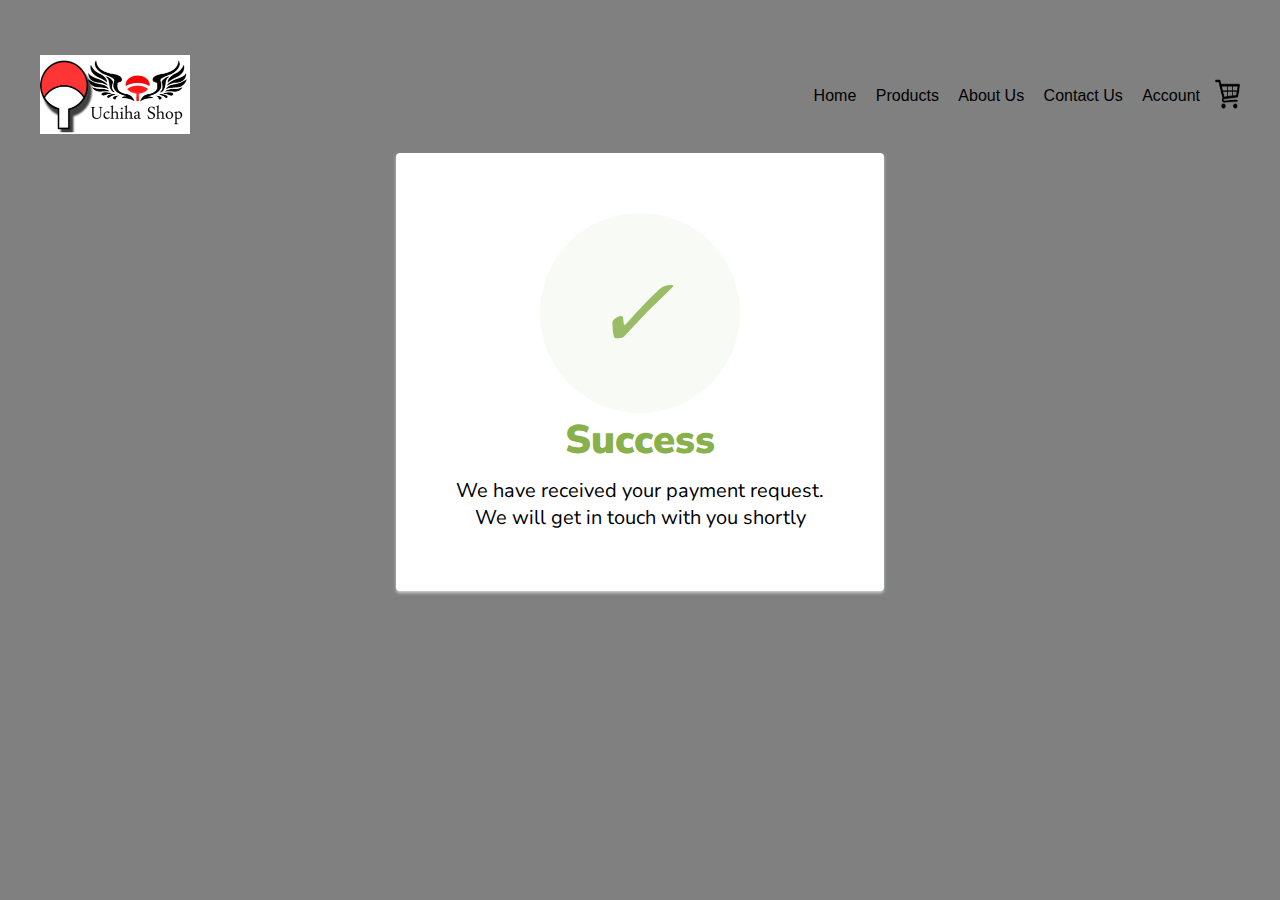
<file: eccommerce website/success payment.html>
<!DOCTYPE html>
<html lang="en">
<head>
    <meta charset="UTF-8">
    <meta name="viewport" content="width=device-width,initial-scale=1.0">
    <title>Cart</title>
    <link rel="stylesheet" href="style.css">
    <link rel="preconnect" href="https://fonts.googleapis.com">
<link rel="preconnect" href="https://fonts.gstatic.com" crossorigin>
<link href="https://fonts.googleapis.com/css2?family=Oswald:wght@300;400;500;600;700&display=swap" rel="stylesheet">
<link rel="stylesheet" href="https://cdnjs.cloudflare.com/ajax/libs/font-awesome/6.5.1/css/all.min.css">
</head>
<body>

  <div class="container">
        <div class="navbar">
            <div class="logo">
                <a href="index.html"><img src="images/uchiha.png" width="150px"></a>
            </div>
            <nav>
                <ul id="MenuItems">
                    <li><a href="index.html">Home</a></li>
                    <li><a href="products.html">Products</a></li>
                    <li><a href="About us.html">About Us</a></li>
                    <li><a href="Contact us.html">Contact Us</a></li>
                    <li><a href="account.html">Account</a></li>
    
    
                </ul>
            </nav>
            <a href="cart.html"><img src="images/basket-cart-icon-27.png" width="25px" height="30px"></a>
            <img src="images/menu-icon-24.png" class="menu-icon" onclick="menutoggle()">
    </div>
    </div>
<html>
  <head>
    <link href="https://fonts.googleapis.com/css?family=Nunito+Sans:400,400i,700,900&display=swap" rel="stylesheet">
  </head>
    <style>
      body {
        text-align: center;
        padding: 40px 0;
        background: gray;
      }
        h1 {
          color: #88B04B;
          font-family: "Nunito Sans", "Helvetica Neue", sans-serif;
          font-weight: 900;
          font-size: 40px;
          margin-bottom: 10px;
        }
        p {
          color: black;
          font-family: "Nunito Sans", "Helvetica Neue", sans-serif;
          font-size:20px;
          margin: 0;
        }
      i {
        color: #9ABC66;
        font-size: 100px;
        line-height: 200px;
        margin-left:-15px;
      }
      .card {
        background: white;
        padding: 60px;
        border-radius: 4px;
        box-shadow: 0 2px 3px #C8D0D8;
        display: inline-block;
        margin: 0 auto;
      }
    </style>
    <body>
      <div class="card">
      <div style="border-radius:200px; height:200px; width:200px; background: #F8FAF5; margin:0 auto;">
        <i class="checkmark">✓</i>
      </div>
        <h1>Success</h1> 
        <p>We have received your payment request.<br/> We will get in touch with you shortly</p>
      </div>
    </body>
</html>
</file>
<file: eccommerce website/style.css>
*{
    margin: 0;
    padding:0;
    box-sizing: border-box;
}

body{
    font-family: 'Oswald', sans-serif;
}


.navbar{
    display: flex;
    align-items: center;
    padding: 15px;
}
nav{
    flex: 1;
    text-align: right;
}
nav ul{
    display: inline-block;
    list-style-type: none;
}
nav ul li{
    display: inline-block;
    margin-right: 15px;
}
a{
    text-decoration: none;
    color: black;
}
p{
    color: black;
}
.container{
    max-width: 1300px;
    margin: auto;
    padding-right: 25px;
    padding-left: 25px;
}
.row{
    display: flex;
    align-items: center;
    flex-wrap: wrap;
    justify-content: space-around;
}
.col-2{
    flex-basis: 50%;
    min-width: 300px;
}
.col-2 img{
    max-width: 100%;
    padding: 50px 0;

}
.col-2 h1{
    font-size: 45px;
    line-height: 60px;
    margin: 25px 0;
}
.btn{
    display: inline-block;
    background: red;
    color: white;
    padding: 8px 30px;
    margin: 30px 0;
    border-radius: 30px;
    transition: background 0.5s;
}
.btn:hover{
    background:#353456
     ;
}
.header{
    background: radial-gradient(rgba(255, 0, 0, 0.709),white);
}
.categories{
    margin: 70px;
}
.col-3{
    flex-basis: 30%;
    min-width: 250px;
    margin-bottom: 30px;
}
.col-3 img{
    width: 100%;
}
.small-container{
    max-width: 1080px;
    margin: auto;
    padding-left: 25px;
    padding-right: 25px;
}
.col-4{
    flex-basis: 25%;
    padding: 10px;
    min-width: 200px;
    margin-bottom: 50px;
    transition: transform 0.5s;
}
.col-4 img{
    width: 100%;
}
.title{
    text-align: center;
    margin: 0 auto 80px;
    position: relative;
    line-height: 60px;
    color: gray;
}
.title::after{
    content: '';
    background: orange;
    width: 80px;
    height: 5px;
    border-radius: 5px;
    position: absolute;
    bottom: 0;
    left: 50%;
    transform: translateX(-50%);
}
h4{
    color: #434242;
    font-weight: normal;
}
.col-4 p{
    font-size: 14px;
}
.rating .fa{
    color:orange;
}
.col-4:hover{
    transform: translateY(-5px);
}

/* slider */
.slider{
    width: 900px;
    height: 500px;
    background: url(images/SAS.jpg);
    margin: 50px auto;
    animation: slide 15s infinite;
}
@keyframes slide{
    25%{
        background: url(images/TR.jpg);
    }
    50%{
        background: url(images/haikyuu_karasuno_bomber_listing7_hitanshi-scaled.jpg.webp);
    }
    75%{
        background: url(images/SAS.jpg);
    }
    100%{
      background: url(images/OP.jpg);
  }

}

/* testimonial */
.title{
    text-align: center;
    margin: 0 auto 50px;
    position: relative;
    line-height: 40px;
    color: rgba(128, 128, 128, 0.905);
}
.title::after{
    content: '';
    background: orange;
    width: 60px;
    height: 5px;
    border-radius: 5px;
    position: absolute;
    bottom: 0;
    left: 50%;
    transform: translateX(-50%);
}
h3{
    color: #434242;
    font-weight: normal;
}
.col-3 p{
    font-size: 15px;
}
.testimonial{
    padding-top: 50px;
}
.testimonial .col-3{
    text-align: center;
    padding: 40px 20px;
    box-shadow: 0 0 20px 0px rgba(0,0,0,0.1);
    cursor: pointer;
    transition: transform 0.5s;
}
.testimonial .col-3 img{
    width: 50px;
    margin-top: 20px;
    border-radius: 50%;
}
.testimonial .col-3:hover{
    transform: translateY(-10px);
}


/* brands */
.brands{
    margin: 100px auto;
}
.col-5{
    width: 100px;
}
.col-5 img{
    width: 80%;
    cursor: pointer;
    filter: grayscale(100%);
}
.col-5 img:hover{
    filter: grayscale(0%);
}

/* footer */

.footer{
    background:lightcoral;
    color:black;
    font-size: 14px;
    padding: 60px 0 20px;
}
.footer p{
    color: black;
}
.footer h3{
    color: black;
    margin-bottom: 10px;
}
.footer-col-1, .footer-col-2, .footer-col-3{
    min-width: 250px;
    margin-bottom: 20px;
}
.footer-col-1{
    flex-basis: 0%;
}
.footer-col-2{
    flex: 0;
    text-align: center;
}
.footer-col-2 img{
    width: 100px;
    margin-bottom: 10px;
}
ul{
    list-style-type: none;
}
.app-logo{
    margin-top: 20px;
}
.app-logo img{
    width: 100px;
}
.menu-icon{
    width: 20px;
    margin-left: 15px;
    display: none;
}
.footer-col-3 img{
    width: 15px;
    margin-top: 10px;
    border-radius: 200%;
}

/* media query for menu */

@media only screen and (max-width:800px){

    nav ul{
        position: absolute;
        top: 70px;
        left: 0;
        background: #333;
        width: 100%;
        overflow: hidden;
        transition: max-height 0.5s;
    }
    nav ul li{
        display: block;
        margin-right: 50px;
        margin-top: 10px;
        margin-bottom: 10px;
    }
    nav ul li a{
        color: #fff;
    }
    .menu-icon{
        display: block;
        cursor: pointer;
    }

}

/* All products page */

.row-2{
    justify-content: space-between;
    margin: 100px auto 50px;
}
select{
    border: 1px solid red;
    padding: 5px;
}

.page-btn{
    margin: 0 auto 80px;
}

.page-btn span{
    display: inline-block;
    border: 1px solid black;
    margin-left: 10px;
    width: 40px;
    height: 40px;
    text-align: center;
    line-height: 40px;
    cursor: pointer;
}

.page-btn span:hover{
    background: orange;
    color: white;
}


/* single product details */

.single-product{
    margin-top: 80px;
}
.single-product .col-2 img{
    padding: 0;
}
.single-product .col-2{
    padding: 20px;
}
.single-product h4{
    margin: 20px 0;
    font-size: 22px;
    font-weight: bold;
}
.single-product select{
    display: block;
    padding: 10px;
    margin-top: 20px;
}
.single-product input{
    width: 50px;
    height: 40px;
    padding-left: 10px;
    font-size: 20px;
    margin-right: 10px;
    border: 1px solid red;
}
.small-img-row{
    display: flex;
    justify-content: space-between;
}
.small-img-col{
    flex-basis: 24%;
    cursor: pointer;
}

/* cart items */

.cart-page{
    margin: 80px auto;
}
table{
    width: 100%;
    border-collapse: collapse;
}
.cart-info{
    display: flex;
    flex-wrap: wrap;
}
th{
    text-align: left;
    padding: 5px;
    color: #fff;
    background: red;
    font-weight: normal;
}
td{
    padding: 10px 5px;
}
td input{
    width: 40px;
    height: 30px;
    padding: 5px;
}
td a{
    color: orange;
    font-size: 12px;
}
td img{
    width: 90px;
    height: 90px;
    margin-right: 10px;
}

.total-price{
    display: flex;
    justify-content: flex-end;
}
.total-price table{
    border-top: 3px solid red;
    width: 100%;
    max-width: 260px;
}
td:last-child{
    text-align: right;
}
th:last-child{
    text-align:right;
}

/* payment */
*{
    margin: 0px;
    padding: 0px;
    box-sizing: border-box;
    font-family: sans-serif;
}
header{
    width: 100vw;
    min-height: 100vh;
    background: lightpink;
    font-size: 1.2rem;
    display: flex;
    justify-content: center;
    align-items: center;
}
.contaner{
    background: white;
    max-width: 800px;
    min-height: 500px;
    display: flex;
    justify-content: space-between;
    align-items: flex-start;
    padding: 0.5rem 1.5rem;
}
.left{
    flex-basis: 50%;
}
.right{
    flex-basis: 50%;
}
form{
    padding: 1rem;
}
h3{
    margin-top: 1rem;
    color: darkmagenta;
}
form input[type="text"]{
    width: 100%;
    padding: 0.5rem 0.7rem;
    margin: 0.5rem 0;
    outline: none;
}
#zip{
    display: flex;
    margin-top: 0.6rem;
}
#zip label{
    padding: 0.5rem 0.7rem;
}
#zip input[type="number"]{
    padding: 0.4rem 0.5rem;
    margin-left: 5px;
}
input[type="submit"]{
    width: 100%;
    padding: 0.7rem 1.5rem;
    background: #34495e;
    color: white;
    border: none;
    outline: none;
    margin-top: 1rem;
    cursor: pointer;
}
input[type="submit"]:hover{
    background: pink;
}




/* About us */
*{
    margin: 0px;
    padding: 0px;
    box-sizing: border-box;
    font-family: 'Roboto',sans-serif;
}
body{
    background-color: white;
}
.heading{
    width: 90%;
    display: flex;
    justify-content: center;
    align-items: center;
    flex-direction: column;
    text-align: center;
    margin: 20px auto;
}

.heading h1{
    font-size: 50px;
    color: #000;
    margin-bottom: 25px;
    position: relative;
}
.heading h1::after{
    content: "";
    position: absolute;
    width: 100%;
    height: 4px;
    display: block;
    margin: 0 auto;
    background-color: green;
}
.heading p{
    font-size: 18px;
    color: #666;
    margin-bottom: 35px;
}
.containur{
    width: 90%;
    margin: 0 auto;
    padding: 10px 20px;
}
.About{
    display: flex;
    justify-content: space-between;
    align-items: center;
    flex-wrap: wrap;
}
.about-imgage{
    flex: 1;
    margin-right: 40px;
    overflow: hidden;
}
.about-imgage img{
    max-width: 100%;
    height: auto;
    display: block;
    transition: 0.5s ease;
}
.about-imgage:hover img{
    transform: scale(1.2);
}
.about-content{
    flex: 1;
}
.about-content h2{
    font-size: 23px;
    margin-bottom: 15px;
    color: #333;
}
.about-content p{
    font-size: 18px;
    line-height: 1.5;
    color: #666;
}
.about-content .read-more{
    display: inline-block;
    padding: 10px 20px;
    background-color: green;
    color: #fff;
    font-size: 19px;
    text-decoration: none;
    border-radius: 25px;
    margin-top: 15px;
    transition: 0.3s;
}
.about-content .read-more:hover{
    background-color: #3e8e41;
}

/* contact-us */

*{
    margin: 0px;
    padding: 0px;
    box-sizing: border-box;
    font-family: sans-serif;
}
.Contauct{
    min-height: 100vh;
    background-color: lightblue;
    padding: 50px;
    text-align: center;
}
.containuer{
    max-width: 800px;
    margin:0 auto;
}
.containuer h2{
    font-size: 36px;
    margin-bottom: 40px;
    color: black;
}
.contact-wrapper{
    display: grid;
    grid-template-columns: repeat(2,1fr);
    grid-gap: 30px;
}
.contact-form{
    text-align: left;
}
.contact-form h3{
    font-size: 24px;
    margin-bottom: 20px;
    color: black;
}
.form-group{
    margin-bottom: 20px;
}
textarea{
    width:100%;
    padding: 12px;
    border-radius: 8px;
    border: none;
    background-color: white;
    color: black;
}
button{
    display: inline-block;
    padding: 12px 24px;
    background-color: #4caf50;
    color: white;
    border: none;
    cursor: pointer;
    transition: 0.3s ease;
}
button:hover{
    background-color: #45a049;
}
.contact-info{
    text-align: left;
}
.contact-info h3{
    font-size: 24px;
    margin-bottom: 20px;
    color: black;
}
.contact-info p{
    margin-bottom: 10px;
    color: #555;
}
.contact-info i{
    color: #4caf50;
    margin-right: 10px;
}

/* =========== Google Fonts ============ */
@import url("https://fonts.googleapis.com/css2?family=Ubuntu:wght@300;400;500;700&display=swap");

/* =============== Globals ============== */
* {
  font-family: "Ubuntu", sans-serif;
  margin: 0;
  padding: 0;
  box-sizing: border-box;
}

:root {
  --blue: #2a2185;
  --white: #fff;
  --gray: #f5f5f5;
  --black1: #222;
  --black2: #999;
}

body {
  min-height: 100vh;
  overflow-x: hidden;
}

.container {
  position: relative;
  width: 100%;
}

/* =============== Navigation ================ */
.navigation {
  position: fixed;
  width: 300px;
  height: 100%;
  background: var(--blue);
  border-left: 10px solid var(--blue);
  transition: 0.5s;
  overflow: hidden;
}
.navigation.active {
  width: 80px;
}

.navigation ul {
  position: absolute;
  top: 0;
  left: 0;
  width: 100%;
}

.navigation ul li {
  position: relative;
  width: 100%;
  list-style: none;
  border-top-left-radius: 30px;
  border-bottom-left-radius: 30px;
}

.navigation ul li:hover,
.navigation ul li.hovered {
  background-color: var(--white);
}

.navigation ul li:nth-child(1) {
  margin-bottom: 10px;
  pointer-events: none;
}

.navigation ul li a {
  position: relative;
  display: block;
  width: 100%;
  display: flex;
  text-decoration: none;
  color: var(--white);
}
.navigation ul li:hover a,
.navigation ul li.hovered a {
  color: var(--blue);
}

.navigation ul li a .icon {
  position: relative;
  display: block;
  min-width: 60px;
  height: 60px;
  line-height: 75px;
  text-align: center;
}
.navigation ul li a .icon ion-icon {
  font-size: 1.75rem;
}

.navigation ul li a .title {
  position: relative;
  display: block;
  padding: 0 10px;
  height: 60px;
  line-height: 60px;
  text-align: start;
  white-space: nowrap;
}

/* --------- curve outside ---------- */
.navigation ul li:hover a::before,
.navigation ul li.hovered a::before {
  content: "";
  position: absolute;
  right: 0;
  top: -50px;
  width: 50px;
  height: 50px;
  background-color: transparent;
  border-radius: 50%;
  box-shadow: 35px 35px 0 10px var(--white);
  pointer-events: none;
}
.navigation ul li:hover a::after,
.navigation ul li.hovered a::after {
  content: "";
  position: absolute;
  right: 0;
  bottom: -50px;
  width: 50px;
  height: 50px;
  background-color: transparent;
  border-radius: 50%;
  box-shadow: 35px -35px 0 10px var(--white);
  pointer-events: none;
}

/* ===================== Main ===================== */
.main {
  position: absolute;
  width: calc(100% - 300px);
  left: 300px;
  min-height: 100vh;
  background: var(--white);
  transition: 0.5s;
}
.main.active {
  width: calc(100% - 80px);
  left: 80px;
}

.topbar {
  width: 100%;
  height: 60px;
  display: flex;
  justify-content: space-between;
  align-items: center;
  padding: 0 10px;
}

.toggle {
  position: relative;
  width: 60px;
  height: 60px;
  display: flex;
  justify-content: center;
  align-items: center;
  font-size: 2.5rem;
  cursor: pointer;
}

.search {
  position: relative;
  width: 400px;
  margin: 0 10px;
}

.search label {
  position: relative;
  width: 100%;
}

.search label input {
  width: 100%;
  height: 40px;
  border-radius: 40px;
  padding: 5px 20px;
  padding-left: 35px;
  font-size: 18px;
  outline: none;
  border: 1px solid var(--black2);
}

.search label ion-icon {
  position: absolute;
  top: 0;
  left: 10px;
  font-size: 1.2rem;
}

.user {
  position: relative;
  width: 40px;
  height: 40px;
  border-radius: 50%;
  overflow: hidden;
  cursor: pointer;
}

.user img {
  position: absolute;
  top: 0;
  left: 0;
  width: 100%;
  height: 100%;
  object-fit: cover;
}

/* ======================= Cards ====================== */
.cardBox {
  position: relative;
  width: 100%;
  padding: 20px;
  display: grid;
  grid-template-columns: repeat(4, 1fr);
  grid-gap: 30px;
}

.cardBox .card {
  position: relative;
  background: var(--white);
  padding: 30px;
  border-radius: 20px;
  display: flex;
  justify-content: space-between;
  cursor: pointer;
  box-shadow: 0 7px 25px rgba(0, 0, 0, 0.08);
}

.cardBox .card .numbers {
  position: relative;
  font-weight: 500;
  font-size: 2.5rem;
  color: var(--blue);
}

.cardBox .card .cardName {
  color: var(--black2);
  font-size: 1.1rem;
  margin-top: 5px;
}

.cardBox .card .iconBx {
  font-size: 3.5rem;
  color: var(--black2);
}

.cardBox .card:hover {
  background: var(--blue);
}
.cardBox .card:hover .numbers,
.cardBox .card:hover .cardName,
.cardBox .card:hover .iconBx {
  color: var(--white);
}

/* ================== Order Details List ============== */
.details {
  position: relative;
  width: 100%;
  padding: 20px;
  display: grid;
  grid-template-columns: 2fr 1fr;
  grid-gap: 30px;
  /* margin-top: 10px; */
}

.details .recentOrders {
  position: relative;
  display: grid;
  min-height: 500px;
  background: var(--white);
  padding: 20px;
  box-shadow: 0 7px 25px rgba(0, 0, 0, 0.08);
  border-radius: 20px;
}

.details .cardHeader {
  display: flex;
  justify-content: space-between;
  align-items: flex-start;
}
.cardHeader h2 {
  font-weight: 600;
  color: var(--blue);
}
.cardHeader .btn {
  position: relative;
  padding: 5px 10px;
  background: var(--blue);
  text-decoration: none;
  color: var(--white);
  border-radius: 6px;
}

.details table {
  width: 100%;
  border-collapse: collapse;
  margin-top: 10px;
}
.details table thead td {
  font-weight: 600;
}
.details .recentOrders table tr {
  color: var(--black1);
  border-bottom: 1px solid rgba(0, 0, 0, 0.1);
}
.details .recentOrders table tr:last-child {
  border-bottom: none;
}
.details .recentOrders table tbody tr:hover {
  background: var(--blue);
  color: var(--white);
}
.details .recentOrders table tr td {
  padding: 10px;
}
.details .recentOrders table tr td:last-child {
  text-align: end;
}
.details .recentOrders table tr td:nth-child(2) {
  text-align: end;
}
.details .recentOrders table tr td:nth-child(3) {
  text-align: center;
}
.status.delivered {
  padding: 2px 4px;
  background: #8de02c;
  color: var(--white);
  border-radius: 4px;
  font-size: 14px;
  font-weight: 500;
}
.status.pending {
  padding: 2px 4px;
  background: #e9b10a;
  color: var(--white);
  border-radius: 4px;
  font-size: 14px;
  font-weight: 500;
}
.status.return {
  padding: 2px 4px;
  background: #f00;
  color: var(--white);
  border-radius: 4px;
  font-size: 14px;
  font-weight: 500;
}
.status.inProgress {
  padding: 2px 4px;
  background: #1795ce;
  color: var(--white);
  border-radius: 4px;
  font-size: 14px;
  font-weight: 500;
}

.recentCustomers {
  position: relative;
  display: grid;
  min-height: 500px;
  padding: 20px;
  background: var(--white);
  box-shadow: 0 7px 25px rgba(0, 0, 0, 0.08);
  border-radius: 20px;
}
.recentCustomers .imgBx {
  position: relative;
  width: 40px;
  height: 40px;
  border-radius: 50px;
  overflow: hidden;
}
.recentCustomers .imgBx img {
  position: absolute;
  top: 0;
  left: 0;
  width: 100%;
  height: 100%;
  object-fit: cover;
}
.recentCustomers table tr td {
  padding: 12px 10px;
}
.recentCustomers table tr td h4 {
  font-size: 16px;
  font-weight: 500;
  line-height: 1.2rem;
}
.recentCustomers table tr td h4 span {
  font-size: 14px;
  color: var(--black2);
}
.recentCustomers table tr:hover {
  background: var(--blue);
  color: var(--white);
}
.recentCustomers table tr:hover td h4 span {
  color: var(--white);
}

/* ====================== Responsive Design ========================== */
@media (max-width: 991px) {
  .navigation {
    left: -300px;
  }
  .navigation.active {
    width: 300px;
    left: 0;
  }
  .main {
    width: 100%;
    left: 0;
  }
  .main.active {
    left: 300px;
  }
  .cardBox {
    grid-template-columns: repeat(2, 1fr);
  }
}

@media (max-width: 768px) {
  .details {
    grid-template-columns: 1fr;
  }
  .recentOrders {
    overflow-x: auto;
  }
  .status.inProgress {
    white-space: nowrap;
  }
}

@media (max-width: 480px) {
  .cardBox {
    grid-template-columns: repeat(1, 1fr);
  }
  .cardHeader h2 {
    font-size: 20px;
  }
  .user {
    min-width: 40px;
  }
  .navigation {
    width: 100%;
    left: -100%;
    z-index: 1000;
  }
  .navigation.active {
    width: 100%;
    left: 0;
  }
  .toggle {
    z-index: 10001;
  }
  .main.active .toggle {
    color: #fff;
    position: fixed;
    right: 0;
    left: initial;
  }
}





/* account-page */

.account-page{
    padding: 50px 0;
    background: radial-gradient(rgba(255, 0, 0, 0.709),white);
}
.form-container{
    background: white;
    width: 300px;
    height: 400px;
    position: relative;
    text-align: center;
    padding: 20px 0;
    margin: auto;
    box-shadow: 0 0 20px 0px rgba(0,0,0,0.1);
    overflow: hidden;
}
.form-container span{
    font-weight: bold;
    padding: 0 10px;
    color: #555;
    cursor: pointer;
    width: 100px;
    display: inline-block;
}
.form-btn{
    display: inline-block;
}
.form-container form{
    max-width: 300px;
    padding: 0 20px;
    position: absolute;
    top: 130px;
    transition: transform 1s;
}
form input{
    width: 100px;
    height: 30px;
    margin: 10px 0;
    padding: 0 10px;
    border: 1px solid #ccc;
}
.form-btn{
    width: 100%;
    border: none;
    cursor: pointer;
    margin: 10px 0;
}
form .btn:focus{
    outline: none;
}
#LoginForm{
    left: -300px;
}
#RegForm{
    left: 0;
}
form a{
    font-size: 12px;
}
#Indicator{
    width: 100px;
    border: none;
    background: orange;
    height: 3px;
    margin-top: 10px;
    transform: translateX(150px);
    transition: transform 1s;
}



/* media query for less than 600 screen size */

@media only screen and (max-width:600px){

    .row{
        text-align: center;
    }
    .col-2,.col-3,.col-4{
        flex-basis: 100%;
    }
}
.single-product .row{
    text-align: left;
}
.single-product .col-2{
    padding: 20px 0;
}
.single-product h1{
    font-size: 20px;
    line-height: 25px;
}
.cart-info p{
    display: none;
}
</file>
